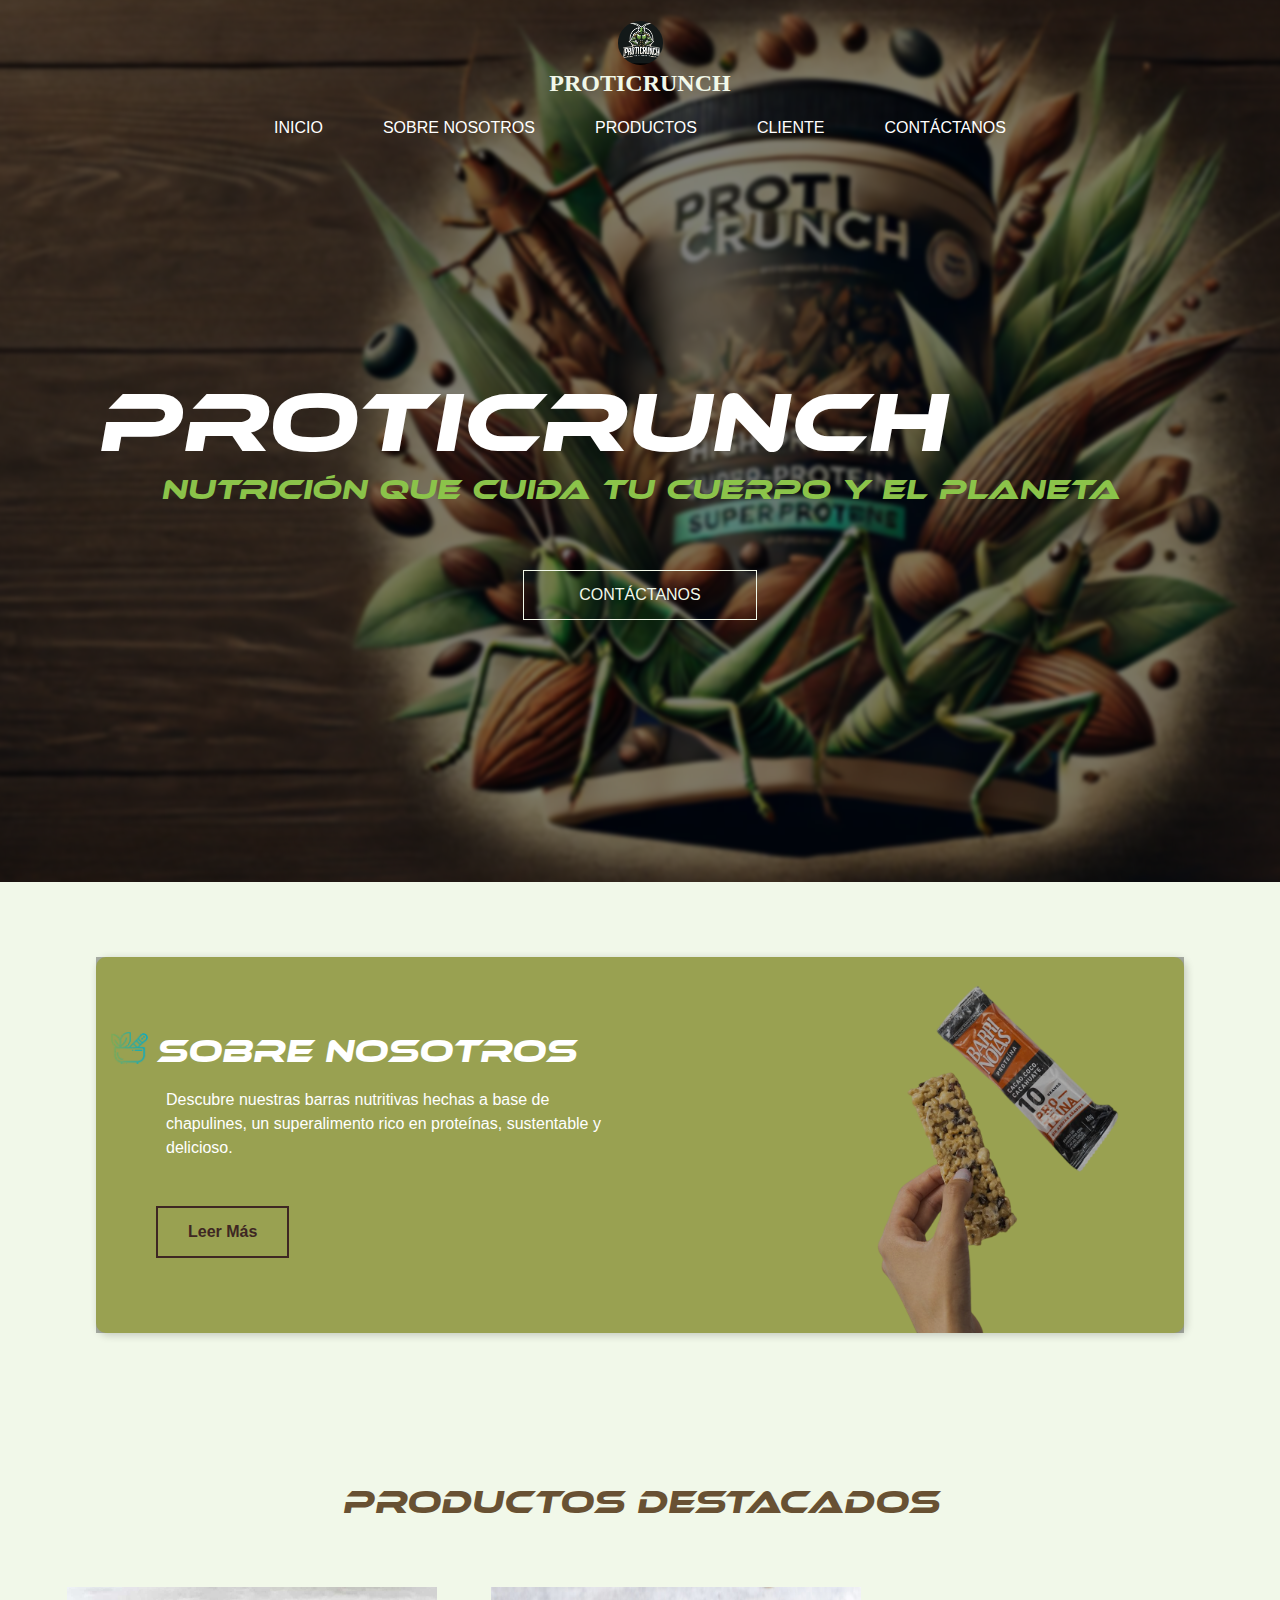
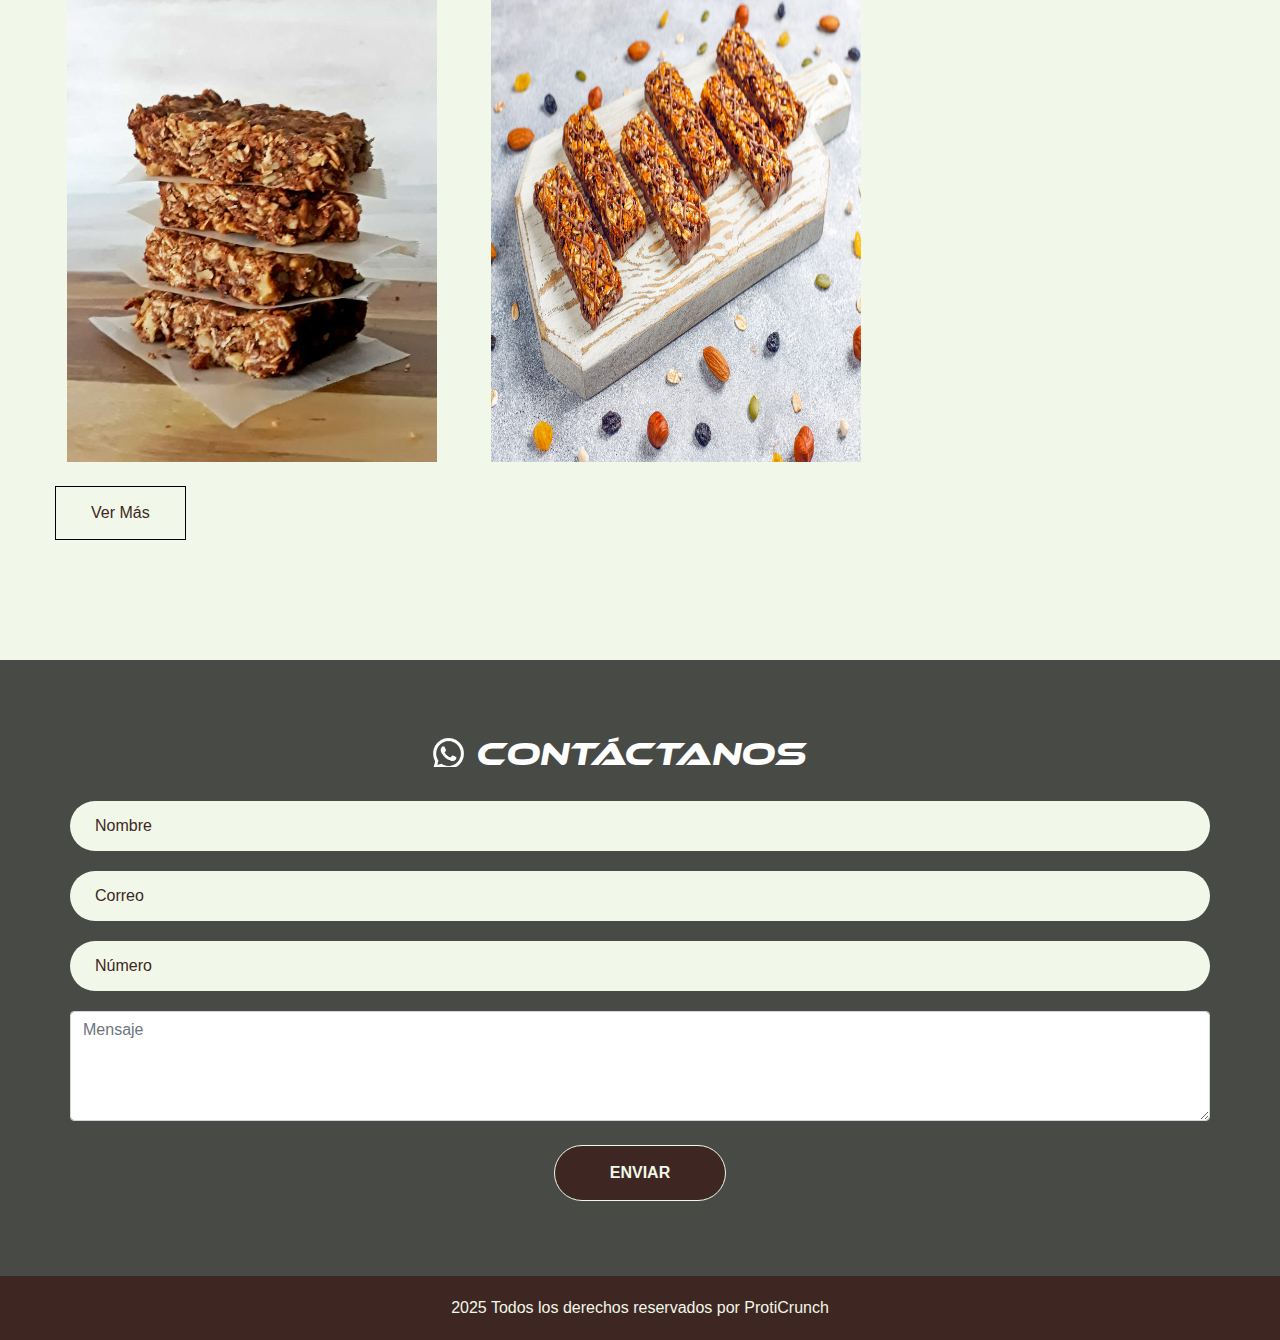
<file: index.html>
<!DOCTYPE html>
<html>

<head>
  <!-- Basic -->
  <meta charset="utf-8" />
  <meta http-equiv="X-UA-Compatible" content="IE=edge" />
  <!-- Mobile Metas -->
  <meta name="viewport" content="width=device-width, initial-scale=1, shrink-to-fit=no" />
  <!-- Site Metas -->
  <meta name="keywords" content="" />
  <meta name="description" content="" />
  <meta name="author" content="" />

  <title>ProtiCrunch</title>

  <!-- slider stylesheet -->
  <link rel="stylesheet" type="text/css" href="https://cdnjs.cloudflare.com/ajax/libs/OwlCarousel2/2.1.3/assets/owl.carousel.min.css" />

  <!-- bootstrap core css -->
  <link rel="stylesheet" type="text/css" href="css/bootstrap.css" />

  <!-- Custom styles for this template -->
  <link href="css/style.css" rel="stylesheet" />
  <!-- responsive style -->
  <link href="css/responsive.css" rel="stylesheet" />

  <style>
    /* Additional responsive styles */
    @media (max-width: 768px) {
      .hero_detail h1 {
        font-size: 2rem;
      }

      .hero_detail h3 {
        font-size: 1.2rem;
      }

      .about_section .detail h2 {
        font-size: 1.5rem;
      }

      .about_section .detail p {
        font-size: 1rem;
      }

      .product_section .featured-products {
        font-size: 1.5rem;
      }

      .contact_section .custom_heading {
        font-size: 1.5rem;
      }

      .contact_section .form-control {
        font-size: 1rem;
      }

      .footer_section p {
        font-size: 0.8rem;
      }
    }

    @media (max-width: 576px) {
      .hero_detail h1 {
        font-size: 1.5rem;
      }

      .hero_detail h3 {
        font-size: 1rem;
      }

      .about_section .detail h2 {
        font-size: 1.2rem;
      }

      .about_section .detail p {
        font-size: 0.9rem;
      }

      .product_section .featured-products {
        font-size: 1.2rem;
      }

      .contact_section .custom_heading {
        font-size: 1.2rem;
      }

      .contact_section .form-control {
        font-size: 0.9rem;
      }

      .footer_section p {
        font-size: 0.7rem;
      }
    }
  </style>
</head>

<body>
  <div class="hero_area">
    <header class="header_section">
      <div class="container-fluid">
        <nav class="navbar navbar-expand-lg custom_nav-container pt-3">
          <a class="navbar-brand" href="index.html">
            <img src="images/proti.jpg" alt="logo"style="border-radius: 50%;"> 
            <span>ProtiCrunch</span>
          </a>
          <button class="navbar-toggler" type="button" data-toggle="collapse" data-target="#navbarSupportedContent"
            aria-controls="navbarSupportedContent" aria-expanded="false" aria-label="Toggle navigation">
            <span class="navbar-toggler-icon"></span>
          </button>

          <div class="collapse navbar-collapse" id="navbarSupportedContent">
            <ul class="navbar-nav ml-auto">
              <li class="nav-item active">
                <a class="nav-link" href="index.html">Inicio <span class="sr-only">(actual)</span></a>
              </li>
              <li class="nav-item">
                <a class="nav-link" href="about.html">Sobre Nosotros</a>
              </li>
              <li class="nav-item">
                <a class="nav-link" href="product.html">Productos</a>
              </li>
              <li class="nav-item">
                <a class="nav-link" href="client.html">Cliente</a>
              </li>
              <li class="nav-item">
                <a class="nav-link" href="contact.html">Contáctanos</a>
              </li>
            </ul>
          </div>
        </nav>
      </div>
    </header>
    <!-- end header section -->

    <!-- hero section -->
    <section class="hero_section">
      <div class="hero_detail">
        <h1>PROTICRUNCH</h1>
        <h3 style="color: #8BC34A;">Nutrición que cuida tu cuerpo y el planeta</h3>
      </div>
      <div class="hero_btn-box">
        <a href="contact.html">Contáctanos</a>
      </div>
    </section>
    <!-- end hero section -->
  </div>

  <!-- about section -->
  <section class="about_section layout_padding">
    <div class="about_container">
      <div class="container">
        <div class="detail">
          <h2 class="custom_heading">Sobre Nosotros</h2>
            <p style="background-color: transparent; color: white; padding: 10px;">Descubre nuestras barras nutritivas hechas a base de chapulines, un superalimento rico en proteínas, sustentable y delicioso.</p>
          <a href="about.html">Leer Más</a>
        </div>
      </div>
    </div>
  </section>
  <!-- end about section -->

  <!-- product section -->
  <section class="product_section layout_padding">
    <div class="d-flex justify-content-center">
      <h2 class="featured-products" style="color: rgb(104, 81, 51);">Productos Destacados</h2>
    </div>
    <div class="container layout_padding2">
      <div class="row">
        <div class="col-md-4 img-box text-center mb-4">
          <img src="images/barritas-de-cereal-sin-azucar.jpg" alt="" class="img-fluid">
        </div>
        <div class="col-md-4 img-box text-center mb-4">
          <img src="images/PROTE.jpg" alt="" class="img-fluid">
        </div>
      </div>
      <div class="d-flex justify-content-center">
        <a href="product.html">Ver Más</a>
      </div>
    </div>
  </section>
  <!-- end product section -->

 <!-- contact section -->
<section class="contact_section layout_padding">
  <div class="container">
    <div class="d-flex justify-content-center">
      <h2 class="custom_heading text-center">CONTÁCTANOS</h2>
    </div>
    <form id="contact-form">
      <div class="form-group">
        <input type="text" class="form-control" id="nombre" placeholder="Nombre" required />
      </div>
      <div class="form-group">
        <input type="email" class="form-control" id="correo" placeholder="Correo" required />
      </div>
      <div class="form-group">
        <input type="text" class="form-control" id="numero" placeholder="Número" required />
      </div>
      <div class="form-group">
        <textarea class="form-control" id="mensaje" rows="4" placeholder="Mensaje" required></textarea>
      </div>
      <div class="d-flex justify-content-center mt-4">
        <button type="submit" class="btn btn-primary">ENVIAR</button>
      </div>
    </form>
  </div>
</section>
<!-- end contact section -->

<script>
  document.getElementById("contact-form").addEventListener("submit", function(event) {
    event.preventDefault();

    // Obtener los valores de los campos
    let nombre = document.getElementById("nombre").value;
    let correo = document.getElementById("correo").value;
    let numero = document.getElementById("numero").value;
    let mensaje = document.getElementById("mensaje").value;

    // Número de WhatsApp en formato internacional (sin +)
    let telefono = "525568178716"; // Reemplaza con tu número

    // Crear el mensaje con los datos del formulario
    let texto = `Hola, ,me llamo ${nombre}. Mi correo es ${correo}. Mi número es ${numero}. ${mensaje}`;

    // Codificar el mensaje para la URL
    let url = `https://wa.me/${telefono}?text=${encodeURIComponent(texto)}`;

    // Redirigir a WhatsApp
    window.open(url, "_blank");
  });
</script>


  <!-- footer section -->
  <section class="container-fluid footer_section">
    <p> 2025 Todos los derechos reservados por ProtiCrunch</p>
  </section>
  <!-- footer section -->

  <script src="js/jquery-3.4.1.min.js"></script>
  <script src="js/bootstrap.js"></script>
</body>

</html>
</file>
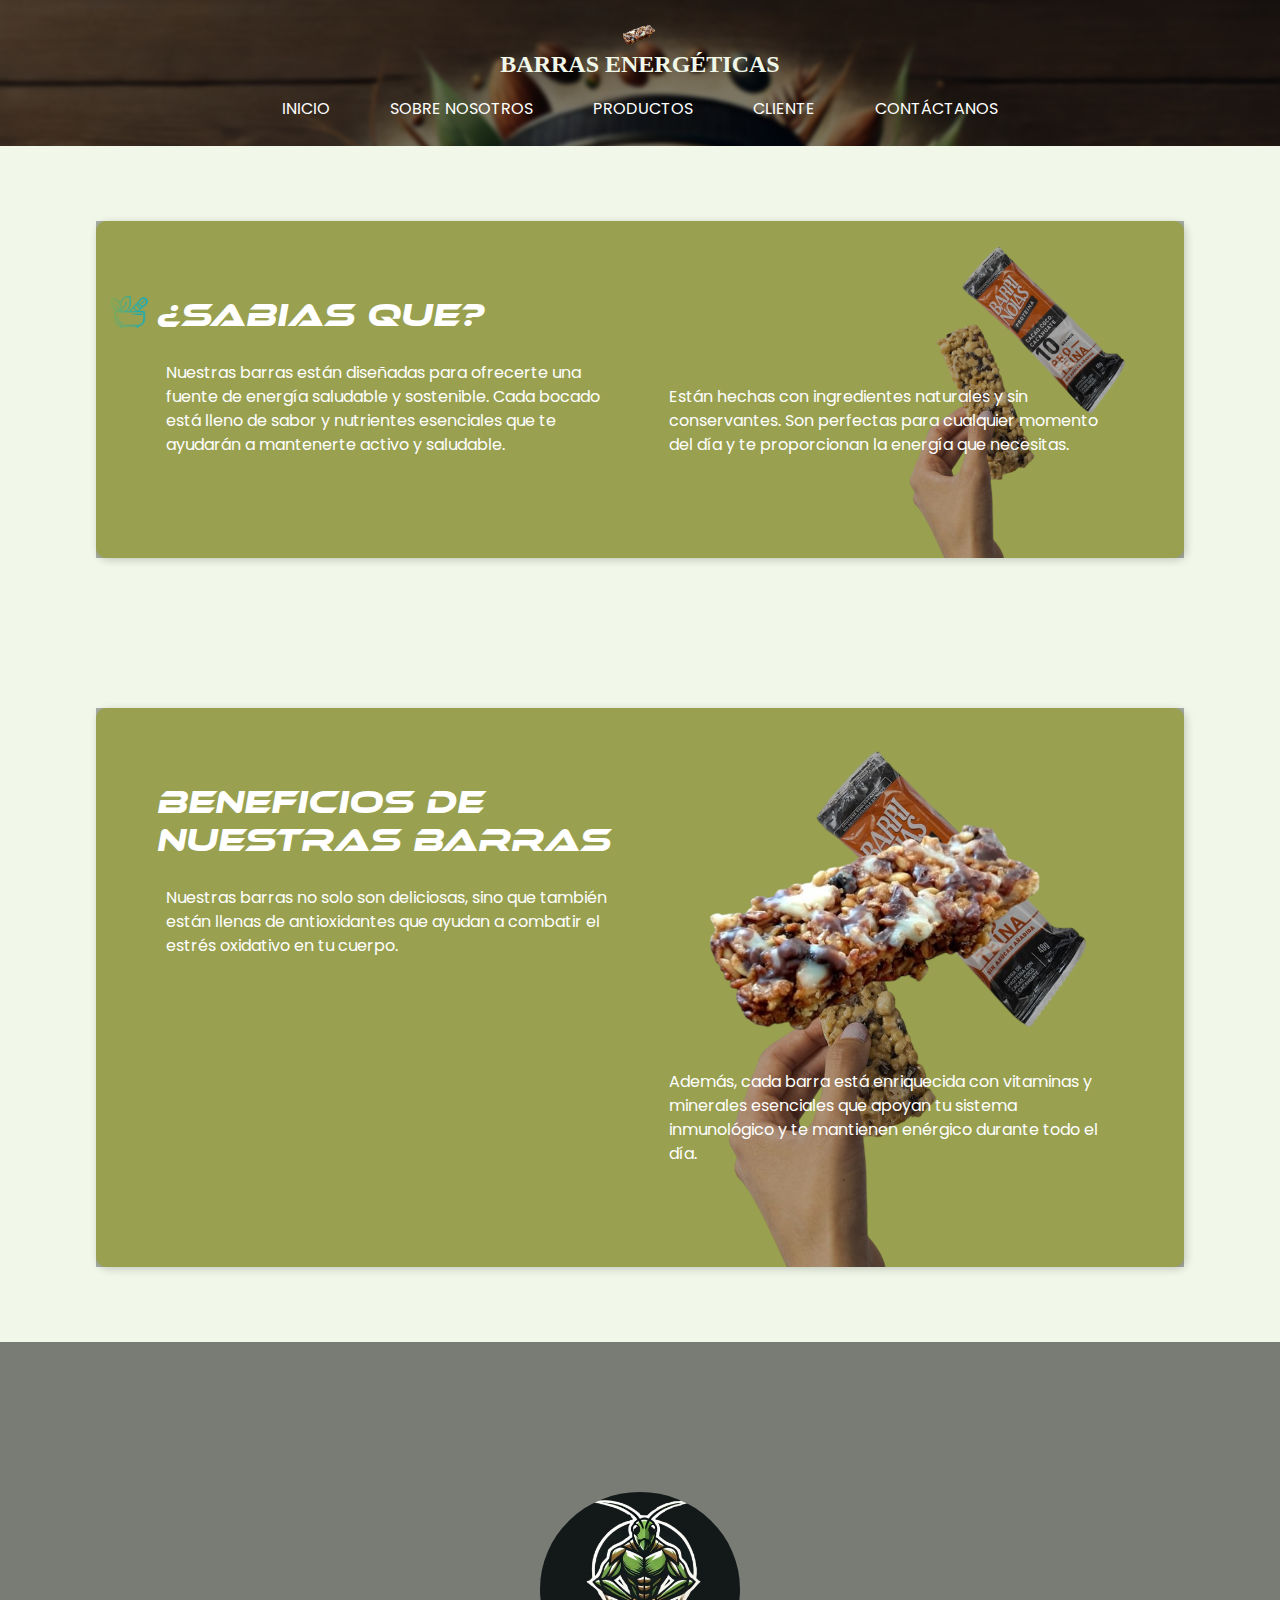
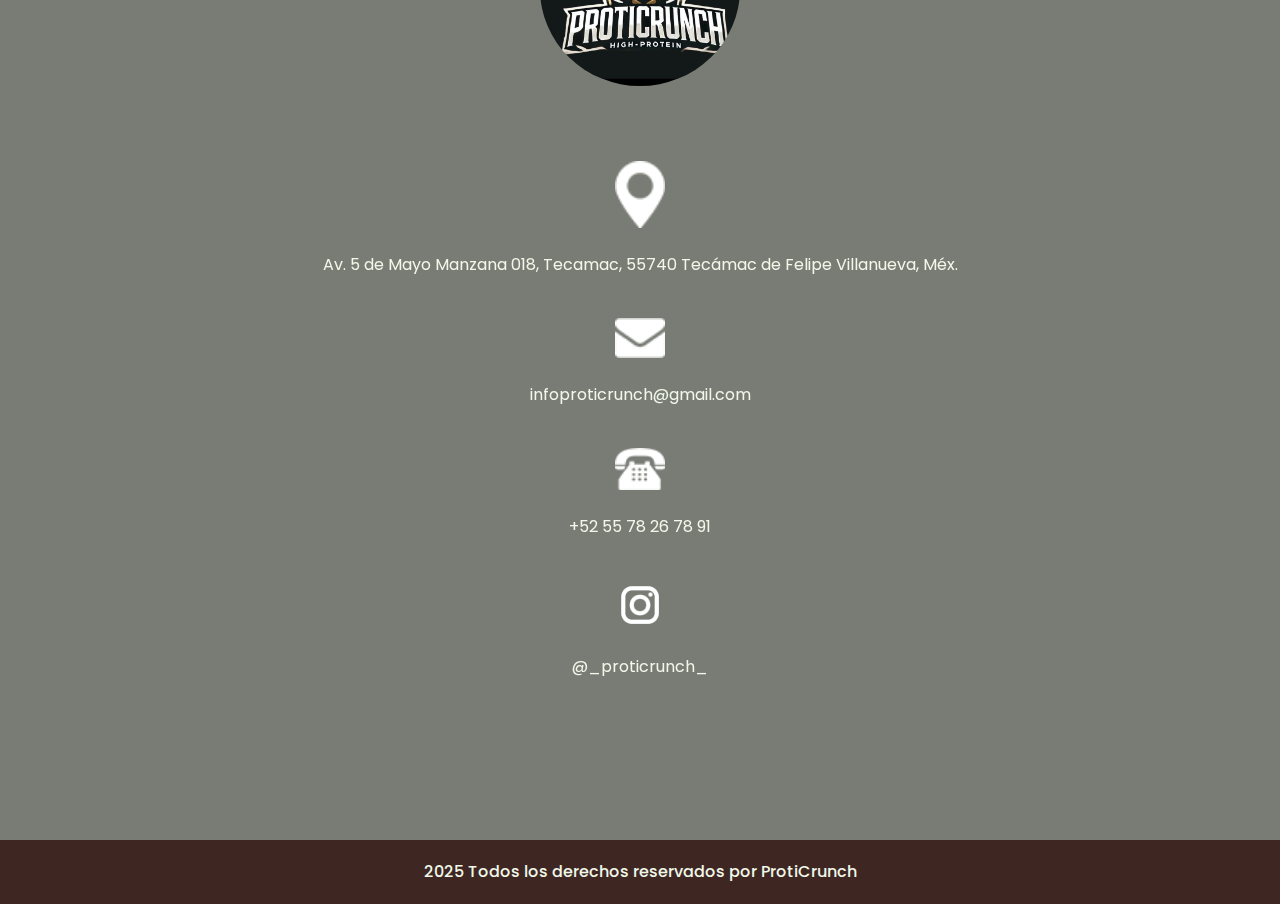
<file: about.html>
<!DOCTYPE html>
<html>

<head>
  <!-- Basic -->
  <meta charset="utf-8" />
  <meta http-equiv="X-UA-Compatible" content="IE=edge" />
  <!-- Mobile Metas -->
  <meta name="viewport" content="width=device-width, initial-scale=1, shrink-to-fit=no" />
  <!-- Site Metas -->
  <meta name="keywords" content="" />
  <meta name="description" content="" />
  <meta name="author" content="" />

  <title>Sobre Nosotros - Proti</title>

  <!-- slider stylesheet -->
  <link rel="stylesheet" type="text/css"
    href="https://cdnjs.cloudflare.com/ajax/libs/OwlCarousel2/2.1.3/assets/owl.carousel.min.css" />

  <!-- bootstrap core css -->
  <link rel="stylesheet" type="text/css" href="css/bootstrap.css" />

  <!-- fonts style -->
  <link href="https://fonts.googleapis.com/css?family=Dosis:400,500|Poppins:400,700&display=swap" rel="stylesheet" />
  <!-- Custom styles for this template -->
  <link href="css/style.css" rel="stylesheet" />
  <!-- responsive style -->
  <link href="css/responsive.css" rel="stylesheet" />
</head>

<body class="sub_page">
  <div class="hero_area">
    <!-- header section strats -->
    <header class="header_section">
      <div class="container-fluid">
        <nav class="navbar navbar-expand-lg custom_nav-container pt-3">
          <a class="navbar-brand" href="index.html">
            <img src="images/cereal 1.png" alt="" />
            <span>
              Barras Energéticas
            </span>
          </a>
          <button class="navbar-toggler" type="button" data-toggle="collapse" data-target="#navbarSupportedContent"
            aria-controls="navbarSupportedContent" aria-expanded="false" aria-label="Toggle navigation">
            <span class="navbar-toggler-icon"></span>
          </button>

            <div class="collapse navbar-collapse" id="navbarSupportedContent">
            <div class="d-flex ml-auto flex-column flex-lg-row align-items-center">
              <ul class="navbar-nav  ">
              <li class="nav-item active"></li>
                <a class="nav-link" href="index.html">Inicio <span class="sr-only">(actual)</span></a>
              </li>
              <li class="nav-item">
                <a class="nav-link" href="about.html"> Sobre Nosotros </a>
              </li>
              <li class="nav-item">
                <a class="nav-link" href="product.html"> Productos </a>
              </li>
              <li class="nav-item">
                <a class="nav-link" href="client.html"> Cliente </a>
              </li>
              <li class="nav-item"></li>
                <a class="nav-link" href="contact.html">Contáctanos</a>
              </li>
              </ul>
            </div>
            </div>
          </nav>
          </div>
        </header>
        <!-- end header section -->
        </div>
  <!-- end hero area -->


  <!-- about section -->
  <section class="about_section layout_padding">
    <div class="about_container">
      <div class="container">
        <div class="detail">
          <h2 class="custom_heading">
            ¿Sabias que?
          </h2>
          </p>
          <p style="background-color: transparent; color: white; padding: 10px;"> Nuestras barras están diseñadas para ofrecerte una fuente de energía saludable y sostenible. Cada bocado está lleno de sabor y nutrientes esenciales que te ayudarán a mantenerte activo y saludable.
          <div>
          </div>
        </div>
        <div class="detail-2">
          <p>
            <p style="background-color: transparent; color: white; padding: 10px;">   Están hechas con ingredientes naturales y sin conservantes. Son perfectas para cualquier momento del día y te proporcionan la energía que necesitas.
          </p>
        </div>
      </div>
    </div>
  </section>
  <section class="about_section layout_padding">
    <div class="about_container">
      <div class="container">
        <div class="detail">
          <h2 class="">
            Beneficios de nuestras barras
          </h2>
          <p>
            <p style="background-color: transparent; color: white; padding: 10px;">   Nuestras barras no solo son deliciosas, sino que también están llenas de antioxidantes que ayudan a combatir el estrés oxidativo en tu cuerpo.
          </p>
          <div>
          </div>
        </div>
        <div class="detail-2">
          <img src="images/cereal 1.png" alt="" style="width: 100%;"> 
          <p>
            <p style="background-color: transparent; color: white; padding: 10px;">  Además, cada barra está enriquecida con vitaminas y minerales esenciales que apoyan tu sistema inmunológico y te mantienen enérgico durante todo el día.
          </p>
        </div>
      </div>
    </div>
  </section>

  <!-- end about section -->



  <!-- info section -->
  <section class="info_section layout_padding">
    <div class="container layout_padding-top layout_padding2-bottom">
      <div class="logo-box">
        <a href="index.html">
          <img src="images/proti.jpg" alt="Logo" style="border-radius: 50%;">
        </a>
      </div>
      <div class="info_items">
        <a href="">
          <div class="item">
            <div class="img-box box-1">
              <img src="images/location-white.png" alt="Location Icon" />
            </div>
            <div class="detail-box">
              <p>
                Av. 5 de Mayo Manzana 018, Tecamac, 55740 Tecámac de Felipe Villanueva, Méx.
              </p>
            </div>
          </div>
        </a>
        <a href="">
          <div class="item">
            <div class="img-box box-3">
              <img src="images/envelope-white.png" alt="Email Icon" />
            </div>
            <div class="detail-box">
              <p>
                infoproticrunch@gmail.com
              </p>
            </div>
          </div>
        </a>
        <a href="">
          <div class="item">
            <div class="img-box box-2">
              <img src="images/telephone-white.png" alt="Phone Icon" />
            </div>
            <div class="detail-box">
              <p>
                +52 55 78 26 78 91
              </p>
            </div>
          </div>
        </a>
        <a href="https://www.instagram.com/_proticrunch_" target="_blank">
          <div class="item">
            <div class="img-box box-4">
              <img src="images/instagram-new.png" alt="Instagram Icon" />
            </div>
            <div class="detail-box">
              <p>
                @_proticrunch_
              </p>
            </div>
          </div>
        </a>
      </div>
    </div>
  </section>
  <!-- end info section -->

  <!-- footer section -->
  <section class="container-fluid footer_section">
    <p>
      2025 Todos los derechos reservados por ProtiCrunch
    </p>
  </section>
  <!-- footer section -->

  <script type="text/javascript" src="js/jquery-3.4.1.min.js"></script>
  <script type="text/javascript" src="js/bootstrap.js"></script>
</body>

</html>
</file>
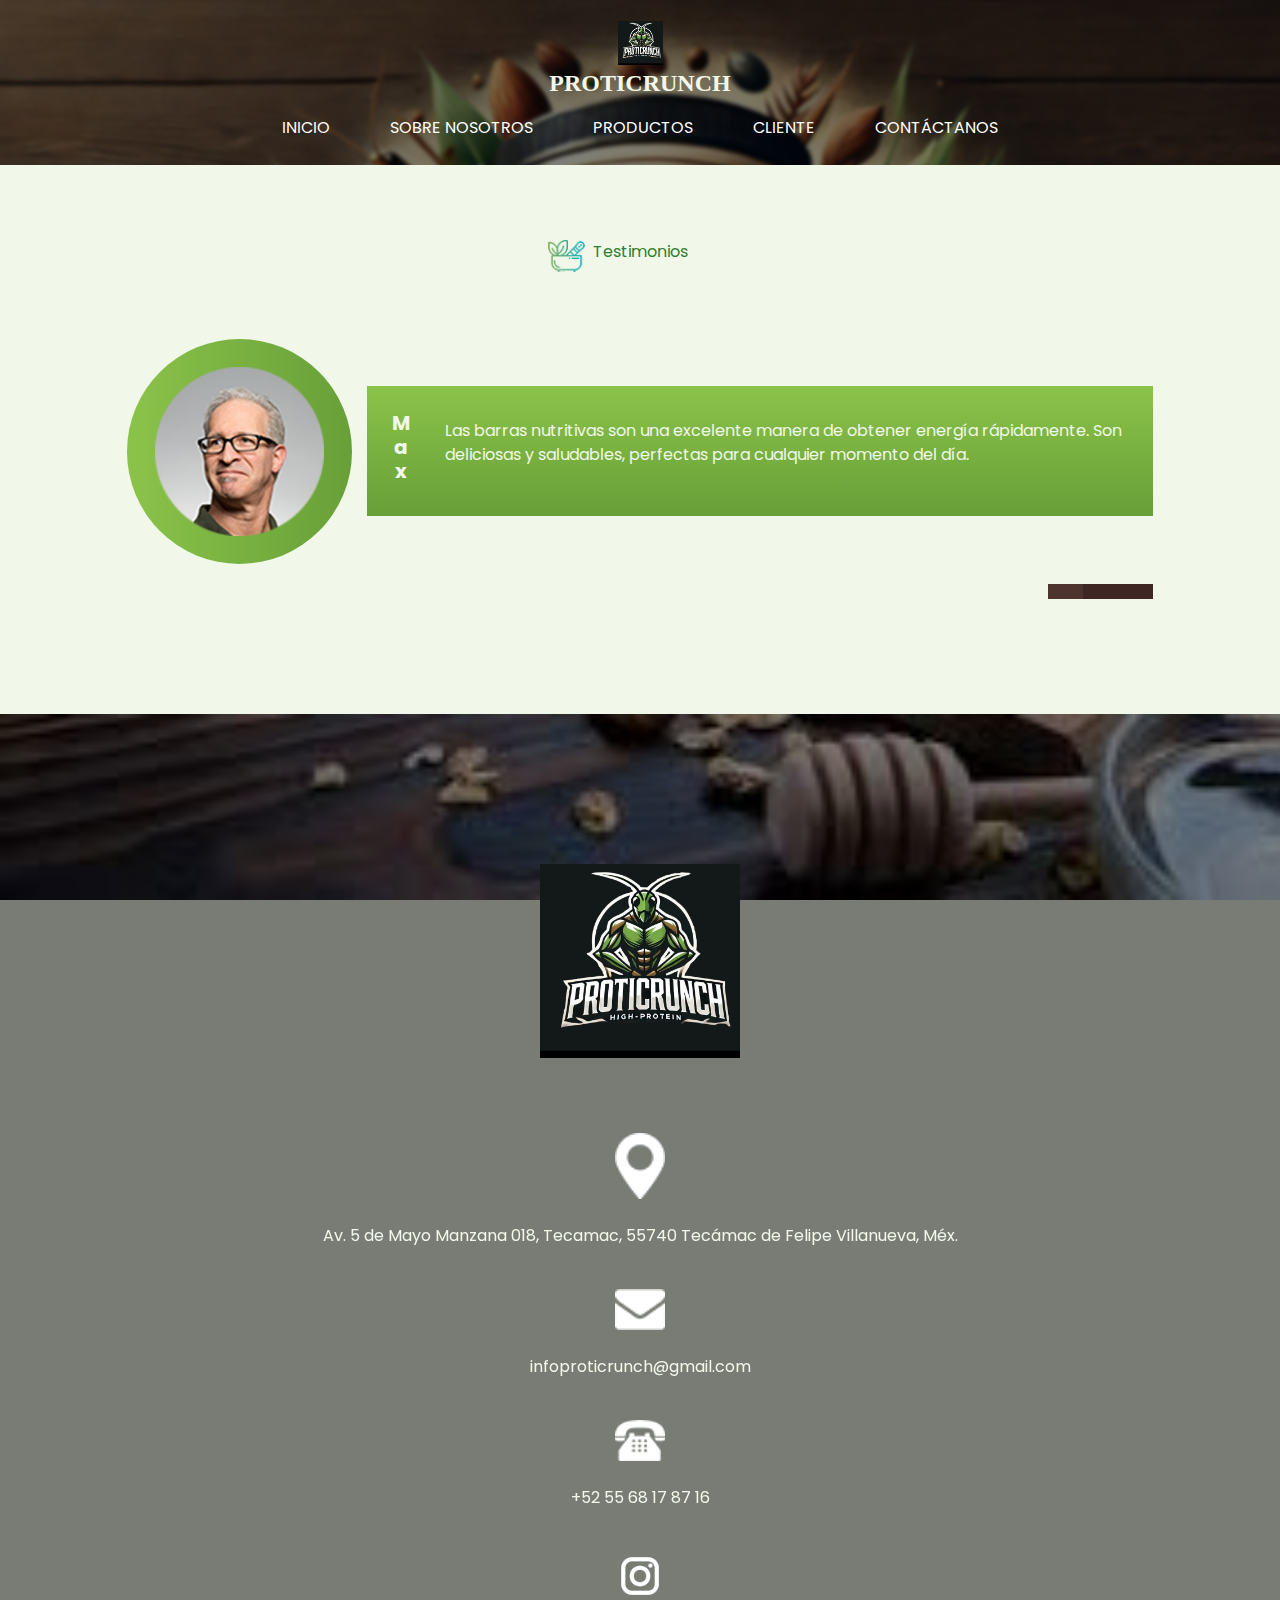
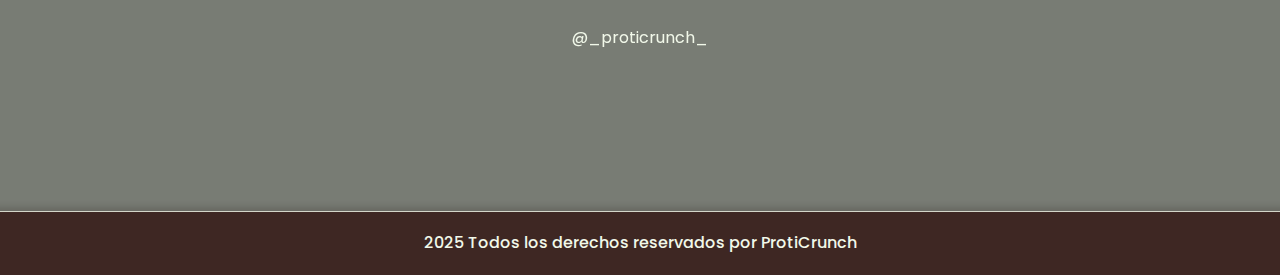
<file: client.html>
<!DOCTYPE html>
<html>

<head>
  <!-- Básico -->
  <meta charset="utf-8" />
  <meta http-equiv="X-UA-Compatible" content="IE=edge" />
  <!-- Metas móviles -->
  <meta name="viewport" content="width=device-width, initial-scale=1, shrink-to-fit=no" />
  <!-- Metas del sitio -->
  <meta name="keywords" content="" />
  <meta name="description" content="" />
  <meta name="author" content="" />

  <title>ProtiCrunch</title>

  <!-- hoja de estilo del slider -->
  <link rel="stylesheet" type="text/css"
    href="https://cdnjs.cloudflare.com/ajax/libs/OwlCarousel2/2.1.3/assets/owl.carousel.min.css" />

  <!-- css principal de bootstrap -->
  <link rel="stylesheet" type="text/css" href="css/bootstrap.css" />

  <!-- estilo de fuentes -->
  <link href="https://fonts.googleapis.com/css?family=Dosis:400,500|Poppins:400,700&display=swap" rel="stylesheet" />
  <!-- Estilos personalizados para esta plantilla -->
  <link href="css/style.css" rel="stylesheet" />
  <!-- estilo responsivo -->
  <link href="css/responsive.css" rel="stylesheet" />
</head>

<body class="sub_page">
  <div class="hero_area">
    <!-- sección de encabezado comienza -->
    <header class="header_section">
      <div class="container-fluid">
        <nav class="navbar navbar-expand-lg custom_nav-container pt-3">
          <a class="navbar-brand" href="index.html">
            <img src="images/proti.jpg" alt="" />
            <span>
              ProtiCrunch
            </span>
          </a>
          <button class="navbar-toggler" type="button" data-toggle="collapse" data-target="#navbarSupportedContent"
            aria-controls="navbarSupportedContent" aria-expanded="false" aria-label="Toggle navigation">
            <span class="navbar-toggler-icon"></span>
          </button>

          <div class="collapse navbar-collapse" id="navbarSupportedContent">
            <div class="d-flex ml-auto flex-column flex-lg-row align-items-center">
              <ul class="navbar-nav  ">
                <li class="nav-item active">
                  <a class="nav-link" href="index.html">Inicio <span class="sr-only">(actual)</span></a>
                </li>
                <li class="nav-item">
                  <a class="nav-link" href="about.html"> Sobre Nosotros </a>
                </li>
                <li class="nav-item">
                  <a class="nav-link" href="product.html"> Productos </a>
                </li>
                <li class="nav-item">
                  <a class="nav-link" href="client.html"> Cliente </a>
                </li>
                <li class="nav-item">
                  <a class="nav-link" href="contact.html">Contáctanos</a>
                </li>
              </ul>
            </div>
          </div>
        </nav>
      </div>
    </header>
    <!-- sección de encabezado termina -->
  </div>
  <!-- área de héroe termina -->

  <!-- sección de cliente -->
  <section class="client_section layout_padding">
    <div class="d-flex justify-content-center">
      <h2 class="custom_heading" style="color: brown;"></h2>
        Testimonios
      </h2>
    </div>
    <div class="container">
      <div id="carouselExampleIndicators" class="carousel slide" data-ride="carousel">
        <ol class="carousel-indicators">
          <li data-target="#carouselExampleIndicators" data-slide-to="0" class="active"></li>
          <li data-target="#carouselExampleIndicators" data-slide-to="1"></li>
          <li data-target="#carouselExampleIndicators" data-slide-to="2"></li>
        </ol>
        <div class="carousel-inner">
          <div class="carousel-item active">
            <div class="client_container layout_padding">
              <div class="img_box">
                <img src="images/client.png" alt="">
              </div>

              <div class="detail_box">
                <h5>
                  <span>
                    M
                  </span>
                  <span>
                    a
                  </span>
                  <span>
                    x
                  </span>
                  <span>
                    
                  </span>
                  <span>
                  
                  </span>
                </h5>
                <p>
                    Las barras nutritivas son una excelente manera de obtener energía rápidamente. Son deliciosas y saludables, perfectas para cualquier momento del día.
                </p>
              </div>
            </div>
          </div>
          <div class="carousel-item">
            <div class="client_container layout_padding">
              <div class="img_box">
                <img src="images/client.png">
              </div>

              <div class="detail_box">
                <h5>
                  <span>
                    F
                  </span>
                  <span>
                    a
                  </span>
                  <span>
                    b
                  </span>
                  <span>
                    i
                  </span>
                  <span>
                    o
                  </span>
                </h5>
                <p>
                    Me encanta este producto. Ha mejorado mi vida de muchas maneras y no puedo imaginarme sin él. ¡Altamente recomendado!
                </p>
              </div>
            </div>
          </div>
          <div class="carousel-item">
            <div class="client_container layout_padding">
              <div class="img_box">
                <img src="images/client.png" alt="">
              </div>

              <div class="detail_box">
                <h5>
                  <span>
                    R
                  </span>
                  <span>
                    a
                  </span>
                  <span>
                    u
                  </span>
                  <span>
                    l
                  </span>
                  <span>
                    
                  </span>
                </h5>
                <p>
                  Me ha sorprendido gratamente la calidad de este producto. Desde que lo uso, he notado una gran diferencia en mi día a día. ¡Definitivamente lo recomiendo!
                </p>
              </div>
            </div>
          </div>
        </div>

      </div>

    </div>
  </section>

  <!-- sección de cliente termina -->

  <!-- sección de información -->
  <section class="info_section layout_padding">
    <div class="container layout_padding-top  layout_padding2-bottom">
      <div class="logo-box">
        <a href="index.html">
          <img src="images/proti.jpg" alt="">
        </a>
      </div>
      <div class="info_items">
        <a href="">
          <div class="item ">
            <div class="img-box box-1">
              <img src="images/location-white.png" alt="" />
            </div>
            <div class="detail-box">
              <p>
                Av. 5 de Mayo Manzana 018, Tecamac, 55740 Tecámac de Felipe Villanueva, Méx.
              </p>
            </div>
          </div>
        </a>
        <a href="">
          <div class="item ">
            <div class="img-box box-3">
              <img src="images/envelope-white.png" alt="" />
            </div>
            <div class="detail-box">
              <p>
                infoproticrunch@gmail.com
              </p>
            </div>
          </div>
        </a>
        <a href="">
          <div class="item ">
            <div class="img-box box-2">
              <img src="images/telephone-white.png" alt="" />
            </div>
            <div class="detail-box">
              <p>
                +52 55 68 17 87 16
              </p>
            </div>
          </div>
        </a>
        <a href="https://www.instagram.com/_proticrunch_" target="_blank">
          <div class="item">
            <div class="img-box box-4">
              <img src="images/instagram-new.png" alt="Instagram Icon" />
            </div>
            <div class="detail-box">
              <p>
                @_proticrunch_
              </p>
            </div>
          </div>
        </a>
      </div>
    </div>
  </section>

  <!-- sección de información termina -->

  <!-- sección de pie de página -->
  <section class="container-fluid footer_section">
    <p>
      2025 Todos los derechos reservados por ProtiCrunch
    </p>
  </section>
  <!-- sección de pie de página termina -->

  <script type="text/javascript" src="js/jquery-3.4.1.min.js"></script>
  <script type="text/javascript" src="js/bootstrap.js"></script>
</body>

</html>
</file>
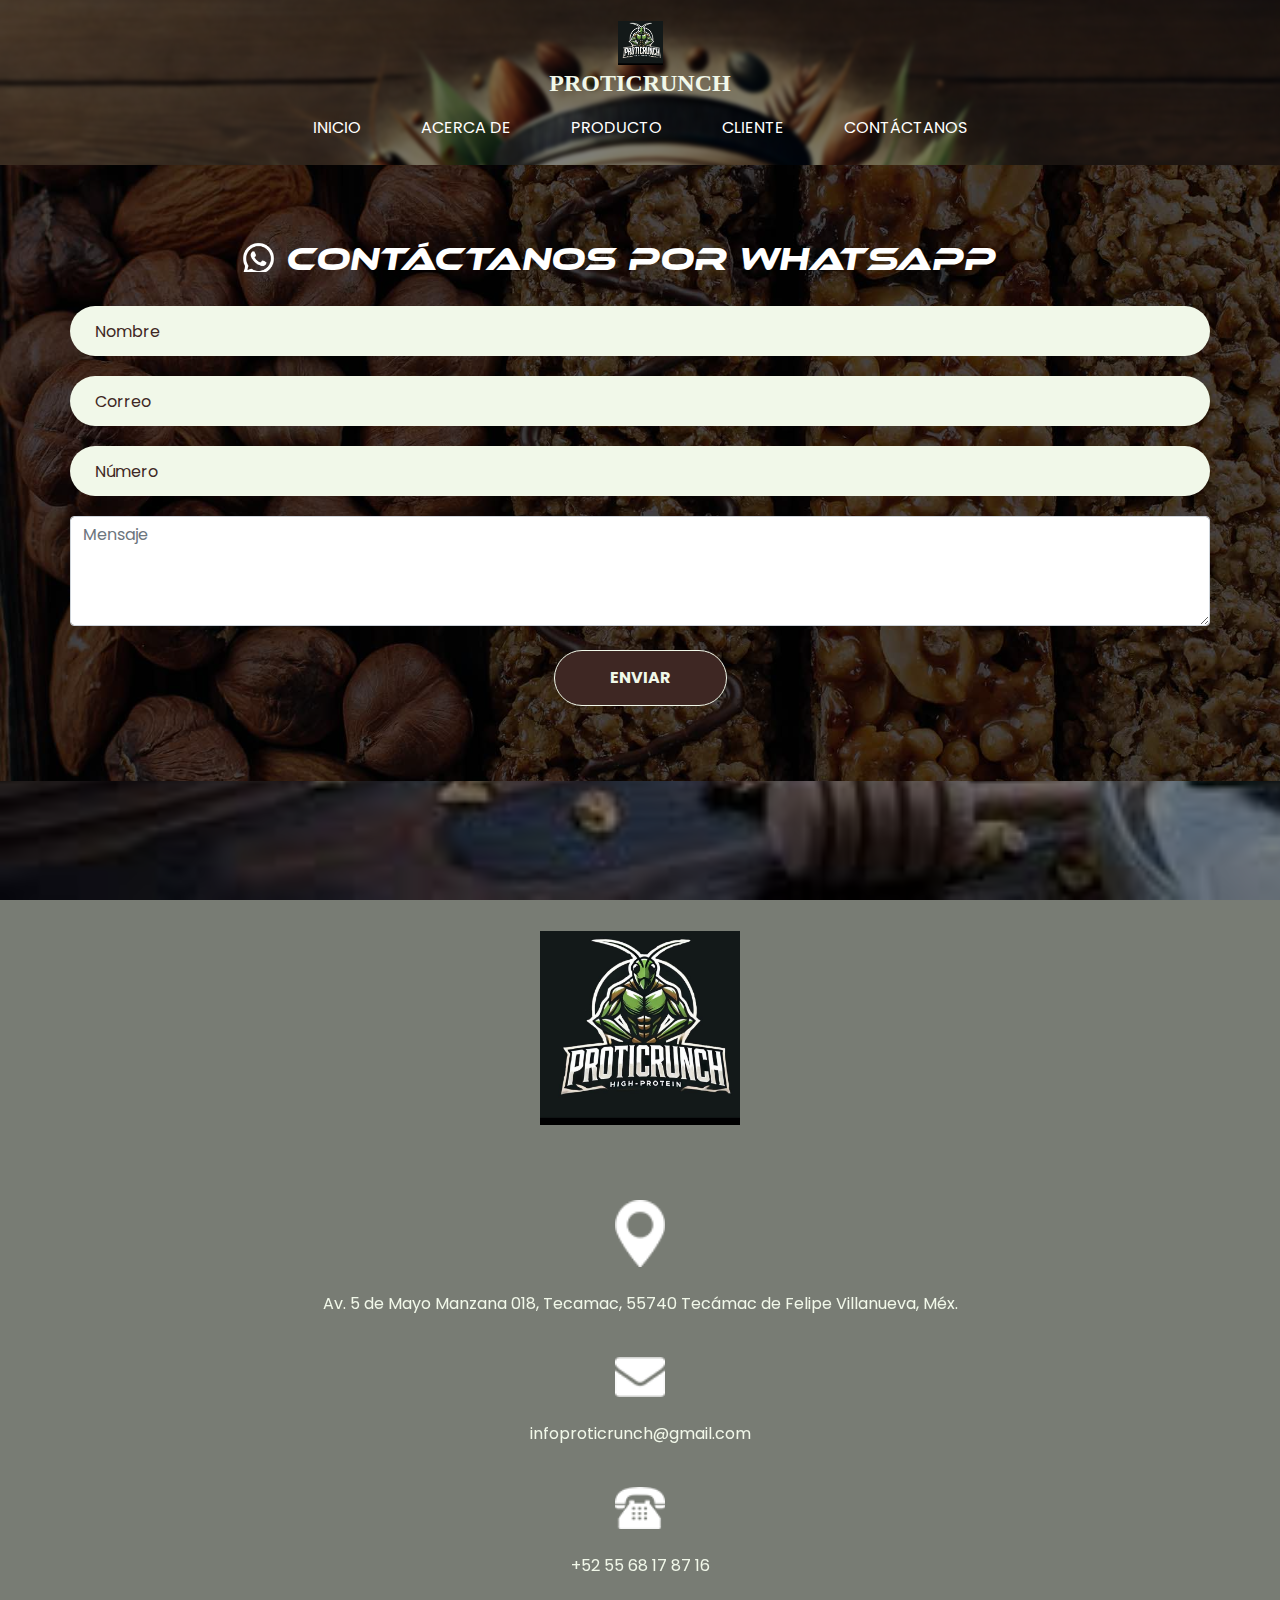
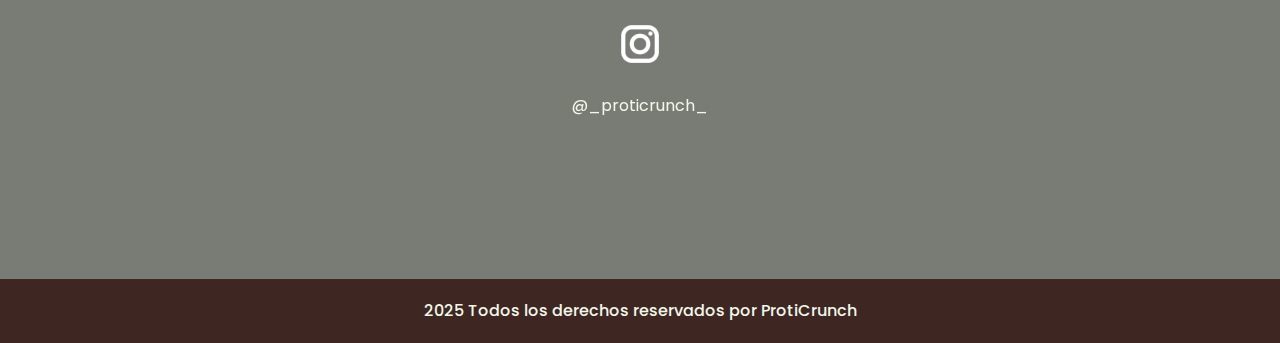
<file: contact.html>
<!DOCTYPE html>
<html>

<head>
  <!-- Básico -->
  <meta charset="utf-8" />
  <meta http-equiv="X-UA-Compatible" content="IE=edge" />
  <!-- Metas móviles -->
  <meta name="viewport" content="width=device-width, initial-scale=1, shrink-to-fit=no" />
  <!-- Metas del sitio -->
  <meta name="keywords" content="" />
  <meta name="description" content="" />
  <meta name="author" content="" />

  <title>ProtiCrunch</title>

  <!-- hoja de estilo del slider -->
  <link rel="stylesheet" type="text/css"
    href="https://cdnjs.cloudflare.com/ajax/libs/OwlCarousel2/2.1.3/assets/owl.carousel.min.css" />

  <!-- css principal de bootstrap -->
  <link rel="stylesheet" type="text/css" href="css/bootstrap.css" />

  <!-- estilo de fuentes -->
  <link href="https://fonts.googleapis.com/css?family=Dosis:400,500|Poppins:400,700&display=swap" rel="stylesheet" />
  <!-- Estilos personalizados para esta plantilla -->
  <link href="css/style.css" rel="stylesheet" />
  <!-- estilo responsivo -->
  <link href="css/responsive.css" rel="stylesheet" />
</head>

<body class="sub_page">
  <div class="hero_area">
    <!-- sección de encabezado -->
    <header class="header_section">
      <div class="container-fluid">
        <nav class="navbar navbar-expand-lg custom_nav-container pt-3">
          <a class="navbar-brand" href="index.html">
            <img src="images/proti.jpg" alt="" />
            <span>
              ProtiCrunch
            </span>
          </a>
          <button class="navbar-toggler" type="button" data-toggle="collapse" data-target="#navbarSupportedContent"
            aria-controls="navbarSupportedContent" aria-expanded="false" aria-label="Toggle navigation">
            <span class="navbar-toggler-icon"></span>
          </button>

          <div class="collapse navbar-collapse" id="navbarSupportedContent">
            <div class="d-flex ml-auto flex-column flex-lg-row align-items-center">
              <ul class="navbar-nav  ">
                <li class="nav-item active">
                  <a class="nav-link" href="index.html">Inicio <span class="sr-only">(actual)</span></a>
                </li>
                <li class="nav-item">
                  <a class="nav-link" href="about.html"> Acerca de </a>
                </li>
                <li class="nav-item">
                  <a class="nav-link" href="product.html"> Producto </a>
                </li>
                <li class="nav-item">
                  <a class="nav-link" href="client.html"> Cliente </a>
                </li>
                <li class="nav-item">
                  <a class="nav-link" href="contact.html">Contáctanos</a>
                </li>
              </ul>
            </div>
          </div>
        </nav>
      </div>
    </header>
    <!-- fin de la sección de encabezado -->
  </div>
  <!-- fin del área de héroe -->
<!-- contact section -->
<section class="contact_section layout_padding">
  <div class="container">
    <div class="d-flex justify-content-center">
      <h2 class="custom_heading text-center">CONTÁCTANOS POR WhatsApp</h2>
    </div>
    <form id="contact-form">
      <div class="form-group">
        <input type="text" class="form-control" id="nombre" placeholder="Nombre" required />
      </div>
      <div class="form-group">
        <input type="email" class="form-control" id="correo" placeholder="Correo" required />
      </div>
      <div class="form-group">
        <input type="text" class="form-control" id="numero" placeholder="Número" required />
      </div>
      <div class="form-group">
        <textarea class="form-control" id="mensaje" rows="4" placeholder="Mensaje" required></textarea>
      </div>
      <div class="d-flex justify-content-center mt-4">
        <button type="submit" class="btn btn-primary">ENVIAR</button>
      </div>
    </form>
  </div>
</section>
<!-- end contact section -->

<script>
  document.getElementById("contact-form").addEventListener("submit", function(event) {
    event.preventDefault();

    // Obtener los valores de los campos
    let nombre = document.getElementById("nombre").value;
    let correo = document.getElementById("correo").value;
    let numero = document.getElementById("numero").value;
    let mensaje = document.getElementById("mensaje").value;

    // Número de WhatsApp en formato internacional (sin +)
    let telefono = "525568178716"; // Reemplaza con tu número

    // Crear el mensaje con los datos del formulario
    let texto = `Hola, ,me llamo ${nombre}. Mi correo es ${correo}. Mi número es ${numero}. ${mensaje}`;

    // Codificar el mensaje para la URL
    let url = `https://wa.me/${telefono}?text=${encodeURIComponent(texto)}`;

    // Redirigir a WhatsApp
    window.open(url, "_blank");
  });
</script>

  <!-- sección de información -->
  <section class="info_section layout_padding">
    <div class="container layout_padding-top  layout_padding2-bottom">
      <div class="logo-box">
        <a href="index.html">
          <img src="images/proti.jpg" alt="">
        </a>
      </div>
      <div class="info_items">
        <a href="">
          <div class="item ">
            <div class="img-box box-1">
              <img src="images/location-white.png" alt="" />
            </div>
            <div class="detail-box">
              <p>
                Av. 5 de Mayo Manzana 018, Tecamac, 55740 Tecámac de Felipe Villanueva, Méx.
              </p>
            </div>
          </div>
        </a>
        <a href="">
          <div class="item ">
            <div class="img-box box-3">
              <img src="images/envelope-white.png" alt="" />
            </div>
            <div class="detail-box">
              <p>
                infoproticrunch@gmail.com              </p>
            </div>
          </div>
        </a>
        <a href="">
          <div class="item ">
            <div class="img-box box-2">
              <img src="images/telephone-white.png" alt="" />
            </div>
            <div class="detail-box">
              <p>
                +52 55 68 17 87 16             </p>
            </div>
          </div>
        </a>
        <a href="https://www.instagram.com/_proticrunch_" target="_blank">
          <div class="item">
            <div class="img-box box-4">
              <img src="images/instagram-new.png" alt="Instagram Icon" />
            </div>
            <div class="detail-box">
              <p>
                @_proticrunch_
              </p>
            </div>
          </div>
        </a>
      </div>
    </div>
  </section>
  <!-- fin de la sección de información -->

  <!-- sección de pie de página -->
  <section class="container-fluid footer_section">
    <p>
      2025 Todos los derechos reservados por ProtiCrunch
    </p>
  </section>
  <!-- fin de la sección de pie de página -->

  <script type="text/javascript" src="js/jquery-3.4.1.min.js"></script>
  <script type="text/javascript" src="js/bootstrap.js"></script>
</body>

</html>
</file>
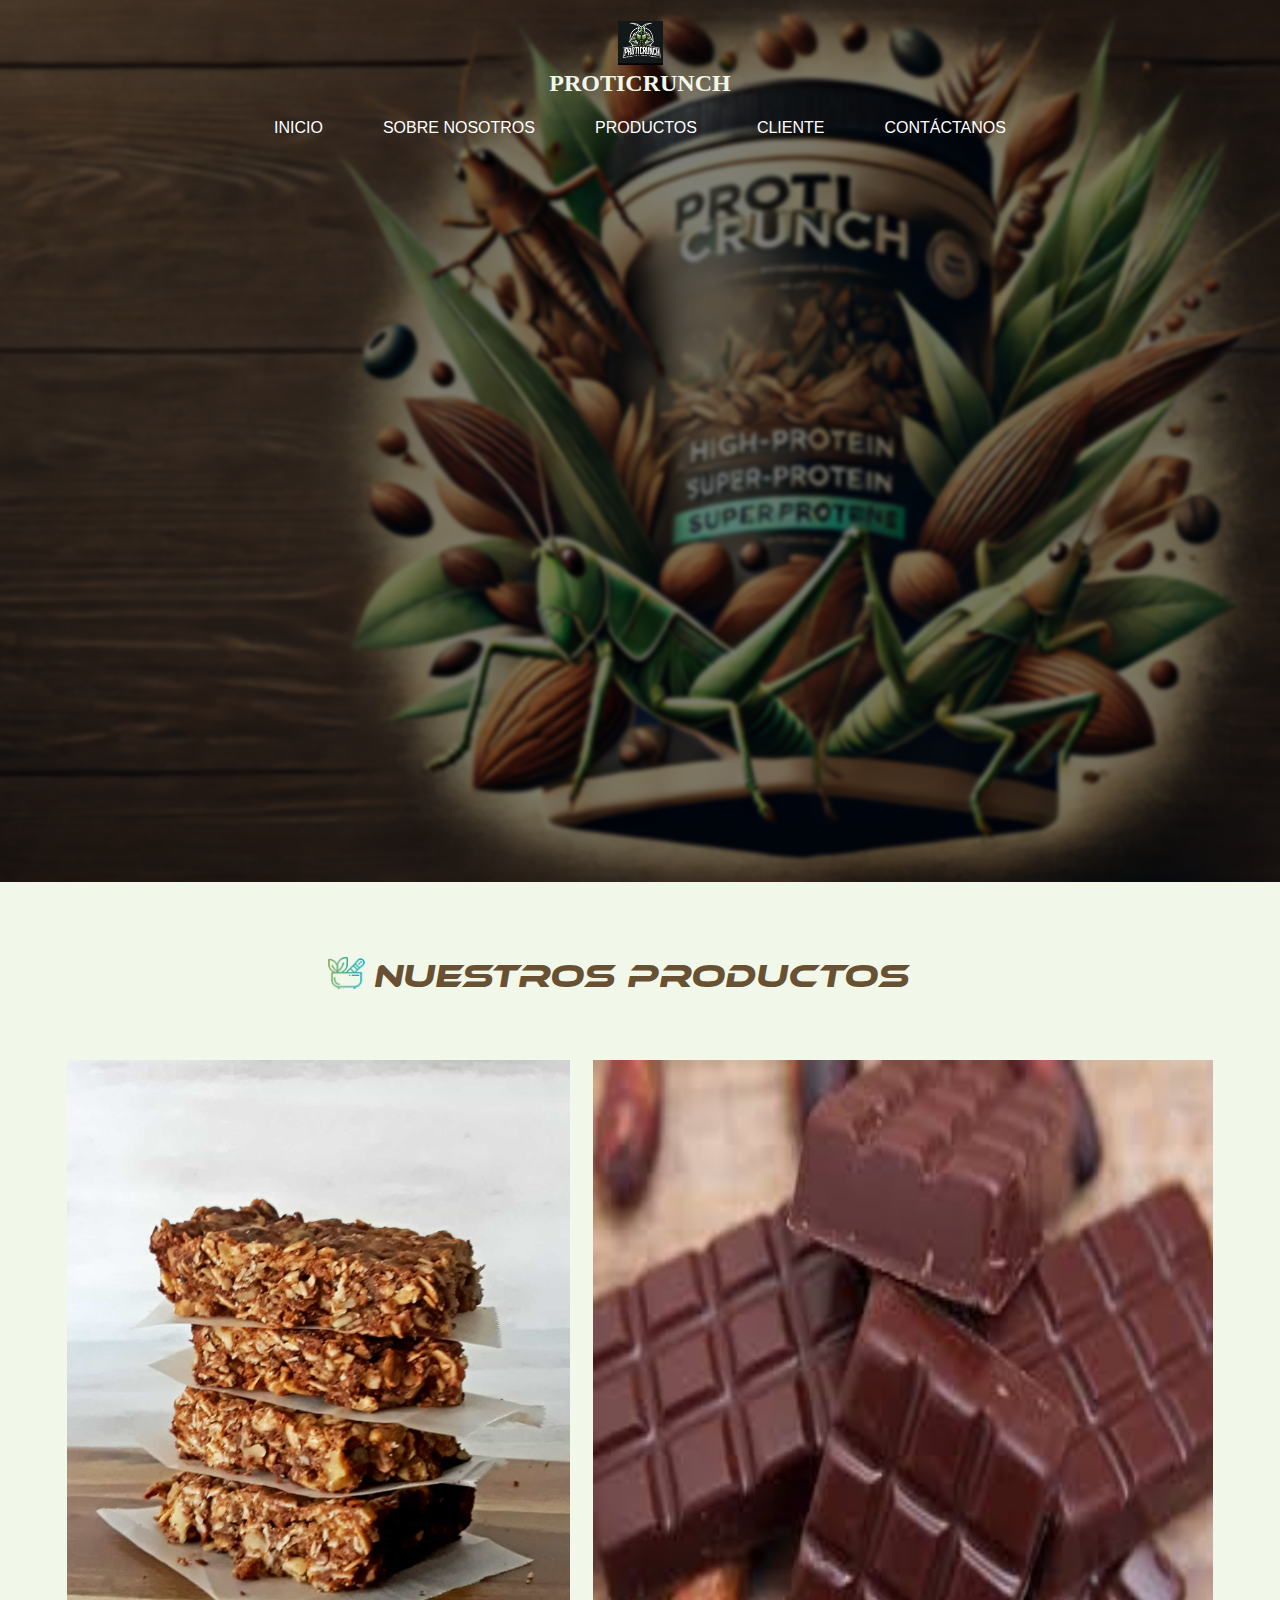
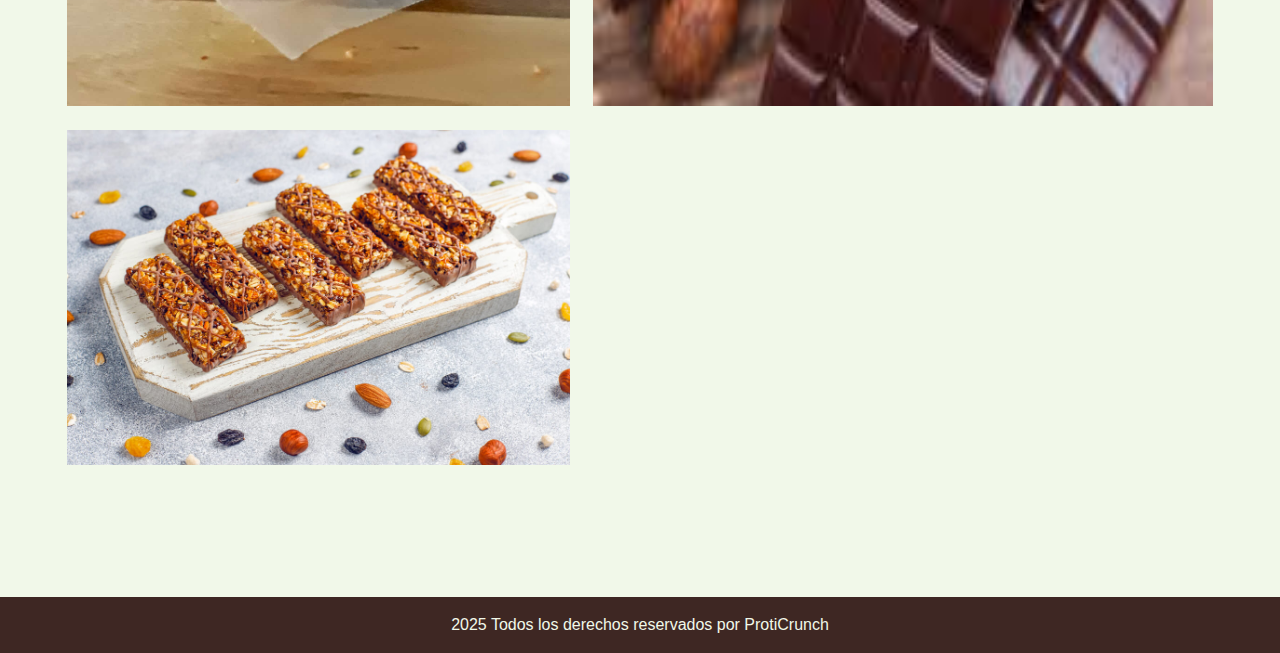
<file: product.html>
<!DOCTYPE html>
<html>

<head>
  <meta charset="utf-8" />
  <meta http-equiv="X-UA-Compatible" content="IE=edge" />
  <meta name="viewport" content="width=device-width, initial-scale=1, shrink-to-fit=no" />
  <meta name="keywords" content="barras nutritivas, proteínas, alimentación saludable" />
  <meta name="description" content="Descubre nuestras barras nutritivas hechas a base de chapulines, un superalimento rico en proteínas, sustentable y delicioso." />
  <meta name="author" content="ProtriCrunch" />
  <title>ProtiCrunch</title>

  <link rel="stylesheet" type="text/css" href="https://cdnjs.cloudflare.com/ajax/libs/OwlCarousel2/2.1.3/assets/owl.carousel.min.css" />
  <link rel="stylesheet" type="text/css" href="css/bootstrap.css" />
  <link rel="stylesheet" href="css/style.css" />
  <link rel="stylesheet" href="css/responsive.css" />
</head>

<body>
  <div class="hero_area">
    <header class="header_section">
      <div class="container-fluid">
        <nav class="navbar navbar-expand-lg custom_nav-container pt-3">
          <a class="navbar-brand" href="index.html">
            <img src="images/proti.jpg" alt="Logo ProtriCrunch" />
            <span>ProtiCrunch</span>
          </a>
          <button class="navbar-toggler" type="button" data-toggle="collapse" data-target="#navbarSupportedContent" aria-controls="navbarSupportedContent" aria-expanded="false" aria-label="Toggle navigation">
            <span class="navbar-toggler-icon"></span>
          </button>
          <div class="collapse navbar-collapse" id="navbarSupportedContent">
            <ul class="navbar-nav ml-auto">
              <li class="nav-item active"><a class="nav-link" href="index.html">Inicio</a></li>
              <li class="nav-item"><a class="nav-link" href="about.html">Sobre Nosotros</a></li>
              <li class="nav-item"><a class="nav-link" href="product.html">Productos</a></li>
              <li class="nav-item"><a class="nav-link" href="client.html">Cliente</a></li>
              <li class="nav-item"><a class="nav-link" href="contact.html">Contáctanos</a></li>
            </ul>
          </div>
        </nav>
      </div>
    </header>
  </div>

  <section class="product_section layout_padding">
    <div class="d-flex justify-content-center">
      <h2 class="custom_heading" style="color: rgb(104, 81, 51);">Nuestros Productos</h2>
    </div>
    <div class="container layout_padding2">
      <div class="img-box box-1">
        <img src="images/barritas-de-cereal-sin-azucar.jpg" alt="Barritas sin azúcar">
      </div>
      <div class="img-box box-2">
        <img src="images/CHOCO.jpeg" alt="Barritas de chocolate">
      </div>
      <div class="img-box box-3">
        <img src="images/PROTE.jpg" alt="Barritas proteicas">
      </div>
    </div>
    <div class="d-flex justify-content-center">

    </div>
  </section>

  <footer class="container-fluid footer_section text-center py-3">
    <p> 2025 Todos los derechos reservados por ProtiCrunch</p>
  </footer>

  <script src="js/jquery-3.4.1.min.js"></script>
  <script src="js/bootstrap.js"></script>
</body>

</html>
</file>
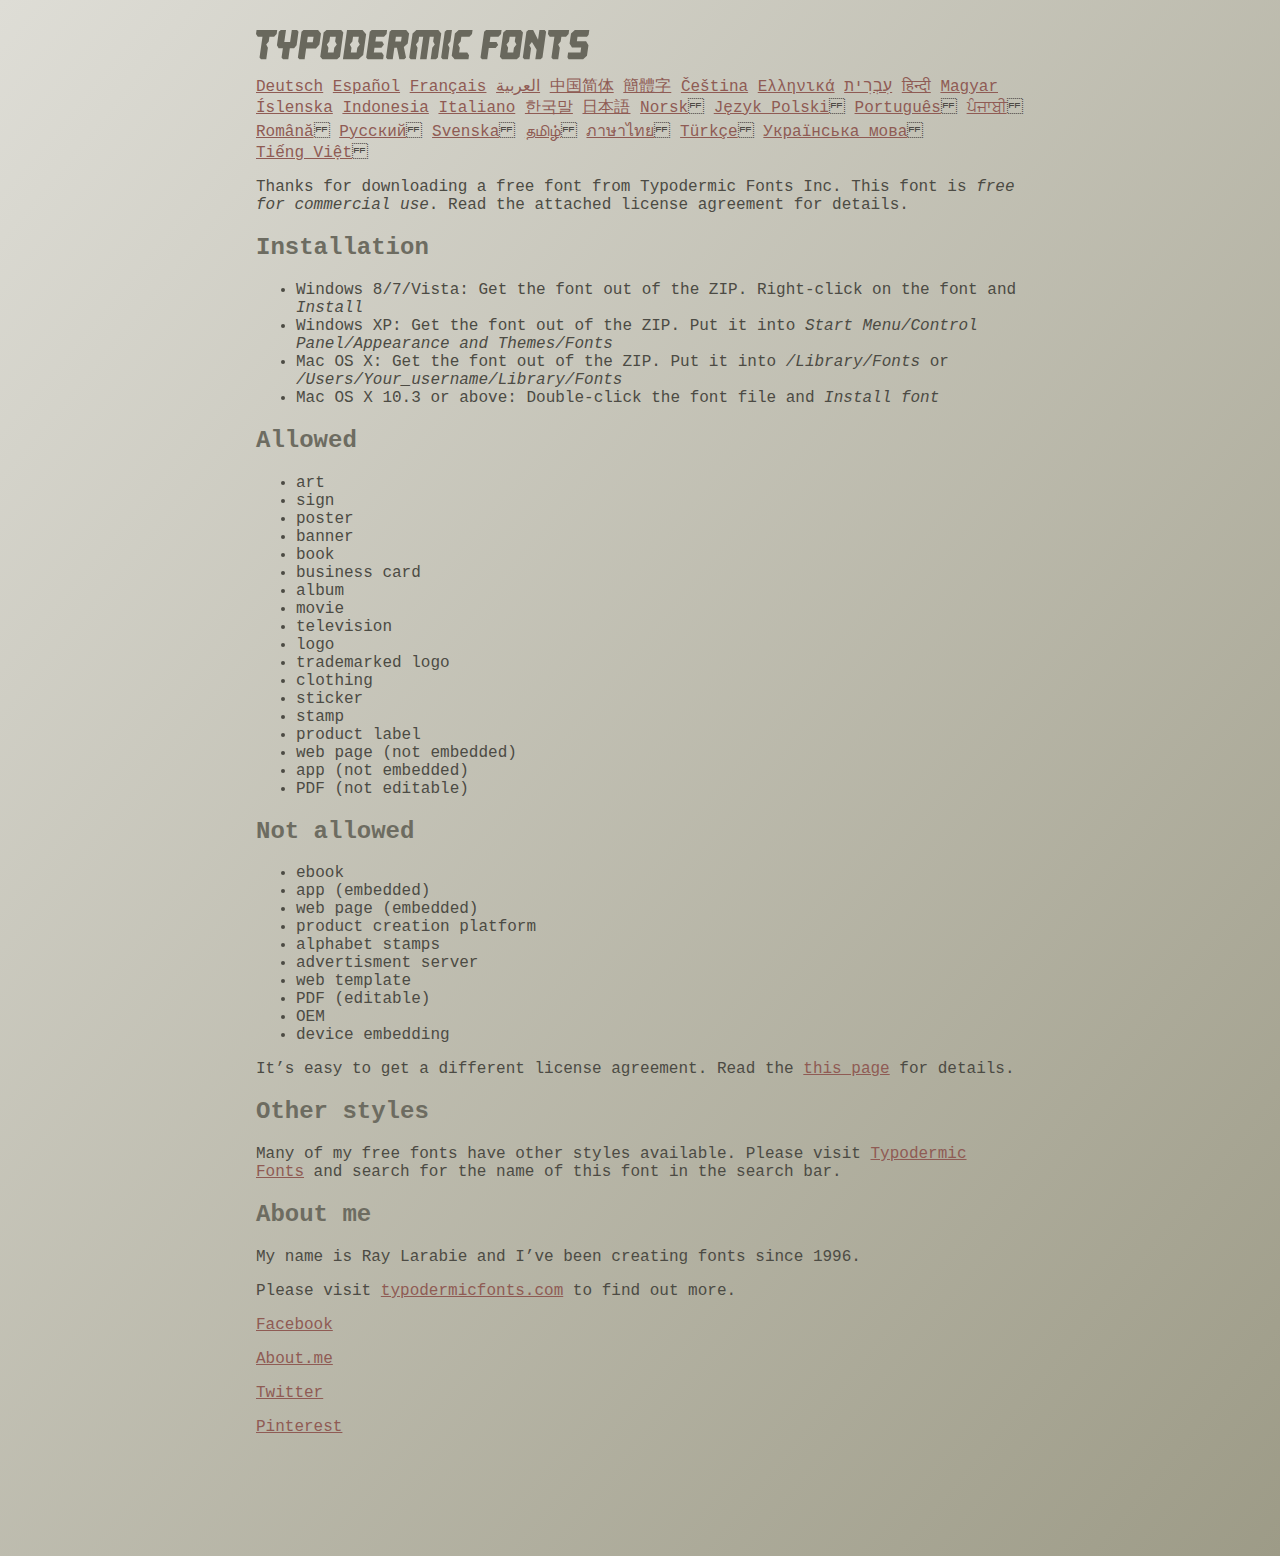
<file: fonts/ethnocentric/read-this.html>
<head>
<meta http-equiv="Content-Type" content="text/html; charset=utf-8">
<title>Typodermic Fonts Inc. Freeware Font instructions 2014</title>
<style type="text/css">
body {
	margin:30px 20% 120px 20%;
	padding:0px;
	font-family:Consolas, Courier, sans-serif;
	color:#4c4b44;
	background-color:#c2c1b3;

/* IE10 Consumer Preview */ 
background-image: -ms-linear-gradient(top left, #DEDDD6 0%, #9D9B87 100%);

/* Mozilla Firefox */ 
background-image: -moz-linear-gradient(top left, #DEDDD6 0%, #9D9B87 100%);

/* Opera */ 
background-image: -o-linear-gradient(top left, #DEDDD6 0%, #9D9B87 100%);

/* Webkit (Safari/Chrome 10) */ 
background-image: -webkit-gradient(linear, left top, right bottom, color-stop(0, #DEDDD6), color-stop(1, #9D9B87));

/* Webkit (Chrome 11+) */ 
background-image: -webkit-linear-gradient(top left, #DEDDD6 0%, #9D9B87 100%);

/* W3C Markup, IE10 Release Preview */ 
background-image: linear-gradient(to bottom right, #DEDDD6 0%, #9D9B87 100%);

	}
h2 {color:#6d6c61;}
a {color:#8f5b54;}
a:hover {color:#ffffff; background-color:#9a998c;}
</style>
</head>

<body>

<svg width="350px" height="30px">
	<path fill="#69685D" d="M0,4.006L0.554,0h20.674l-0.553,4.006l-2.559,2.772h-4.688l-0.682,4.816l-2.515,3.026l1.663,3.07
		l-1.62,11.594H4.987l-1.448-1.79l2.94-20.716H1.791L0,4.006z"/>
	<path fill="#69685D" d="M35.8,0h5.285l1.408,1.791l-1.876,13.343l-2.515,3.111h-4.264l-1.534,11.04h-5.286l-1.449-1.79l1.322-9.25
		h-4.263l-1.705-3.111l1.875-13.343L24.76,0h5.242l-1.706,12.064h5.799L35.8,0z"/>
	<path fill="#69685D" d="M62.09,0l2.899,3.453L63.412,14.58l-3.496,3.962h-9.805l-1.491,10.742h-5.244l-1.493-1.79l3.625-25.704
		L47.469,0H62.09z M50.965,12.362h5.797l0.81-5.583h-5.799L50.965,12.362z"/>
	<path fill="#69685D" d="M64.256,26.642l3.367-24.041L70.523,0h14.664l2.132,2.601l-3.368,24.041l-2.856,2.643H66.431L64.256,26.642
		z M73.335,11.595l-2.514,3.026l1.663,3.07l-0.683,4.816H77.6l0.68-4.816l2.516-3.07l-1.663-3.026l0.681-4.816h-5.796L73.335,11.595
		z"/>
	<path fill="#69685D" d="M86.926,29.285L91.017,0h15.518l3.581,4.307l-2.899,20.673l-4.774,4.305H86.926z M96.345,11.595
		l-2.515,3.026l1.664,3.07l-0.683,4.816h5.798l0.681-4.816l2.516-3.07l-1.663-3.026l0.681-4.816h-5.796L96.345,11.595z"/>
	<path fill="#69685D" d="M127.114,29.285h-15.473l-1.492-1.79l3.624-25.704L115.731,0h15.389l-0.554,4.006l-2.557,2.772h-7.971
		l-0.684,4.816h6.906l1.662,3.026l-2.515,3.111h-6.905l-0.683,4.775h8.057l1.791,2.771L127.114,29.285z"/>
	<path fill="#69685D" d="M150.21,0l2.898,3.453l-1.405,9.977l-3.881,3.452l2.217,10.613l-1.748,1.79h-4.944l-2.387-11.553h-2.6
		l-1.622,11.553h-5.241l-1.493-1.79l3.624-25.704L135.588,0H150.21z M145.691,6.779h-5.796l-0.683,4.816h5.799L145.691,6.779z"/>
	<path fill="#69685D" d="M159.92,29.285h-5.242l-1.492-1.79l3.41-24.042L160.432,0h21.911l2.897,3.453l-3.409,24.042l-1.876,1.79
		h-5.284l1.617-11.594l2.517-3.07l-1.662-3.026l0.681-4.816h-4.092l-3.154,22.506h-6.522l3.155-22.506h-4.134l-0.683,4.816
		l-2.515,3.026l1.663,3.07L159.92,29.285z"/>
	<path fill="#69685D" d="M191.879,29.285h-5.244l-1.492-1.79l3.624-25.704L190.728,0h5.242l-1.619,11.595l-2.516,3.026l1.663,3.07
		L191.879,29.285z"/>
	<path fill="#69685D" d="M213.018,25.279l-0.554,4.006h-13.854l-2.899-3.494l3.156-22.338L202.702,0h13.854l-0.555,4.006
		l-2.558,2.772h-8.1l-0.683,4.816l-2.515,3.026l1.663,3.07l-0.683,4.816h8.1L213.018,25.279z"/>
	<path fill="#69685D" d="M226.007,29.285l-1.492-1.79l3.624-25.704L230.1,0h15.473l-0.554,4.006l-2.557,2.772h-8.058l-0.724,5.115
		h6.818l1.664,3.07l-2.557,3.11h-6.82l-1.535,11.211H226.007z"/>
	<path fill="#69685D" d="M243.903,26.642l3.368-24.041L250.17,0h14.663l2.131,2.601l-3.367,24.041l-2.855,2.643h-14.664
		L243.903,26.642z M252.983,11.595l-2.516,3.026l1.662,3.07l-0.681,4.816h5.796l0.684-4.816l2.515-3.07l-1.664-3.026l0.684-4.816
		h-5.798L252.983,11.595z"/>
	<path fill="#69685D" d="M280.639,19.822l-4.731-7.758l-2.516,3.069l1.662,3.069l-1.533,11.082h-5.244l-1.493-1.79l3.626-25.704
		L272.37,0h4.773l4.902,9.677L283.41,0h5.285l1.407,1.791l-3.623,25.704l-1.877,1.79h-5.285L280.639,19.822z"/>
	<path fill="#69685D" d="M291.926,4.006L292.48,0h20.674l-0.554,4.006l-2.557,2.772h-4.691l-0.681,4.816l-2.516,3.026l1.664,3.07
		l-1.621,11.594h-5.285l-1.451-1.79l2.942-20.716h-4.689L291.926,4.006z"/>
	<path fill="#69685D" d="M325.168,17.478h-9.209l-2.387-3.923l1.45-10.102L318.857,0h14.452l-0.682,4.86l-1.621,1.918h-9.506
		l-0.64,4.561h9.208l2.388,3.878l-1.493,10.572l-3.836,3.494h-14.579l-1.107-1.917l0.682-4.86h12.362L325.168,17.478z"/>
</svg>

<br>

<p translate="no">

<a href="http://translate.google.com/translate?hl=en&sl=en&tl=de&u=http://typodermicfonts.com/wp-content/uploads/2014/02/read-this.html&sandbox=0&usg=ALkJrhivq6___mill12Uw6fPvMWyJxstkw">Deutsch</a>

<a href="http://translate.google.com/translate?hl=en&sl=en&tl=es&u=http://typodermicfonts.com/wp-content/uploads/2014/02/read-this.html&sandbox=0&usg=ALkJrhjAt3cpinDeMTX6Ro8UcZFqaE8K5Q">Español</a>

<a href="http://translate.google.com/translate?hl=en&sl=en&tl=fr&u=http://typodermicfonts.com/wp-content/uploads/2014/02/read-this.html&sandbox=0&usg=ALkJrhjObLPhFyyhwigF-dBoOZ3eXYdDsw">Français</a>

<a href="http://translate.google.com/translate?hl=en&sl=en&tl=ar&u=http://typodermicfonts.com/wp-content/uploads/2014/02/read-this.html&sandbox=0&usg=ALkJrhg2hs-st3zodt-AjmoeuPHfyJsTEg">العربية</a>

<a href="http://translate.google.com/translate?hl=en&sl=en&tl=zh-CN&u=http://typodermicfonts.com/wp-content/uploads/2014/02/read-this.html&sandbox=0&usg=ALkJrhiilVnjG1Ks0DN7UyRqbKExhxAT-Q">中国简体</a>

<a href="http://translate.google.com/translate?hl=en&sl=en&tl=zh-TW&u=http://typodermicfonts.com/wp-content/uploads/2014/02/read-this.html&sandbox=0&usg=ALkJrhiSCPRAYToARlHI4kxIK9eCIFKQhw">簡體字</a>

<a href="http://translate.google.com/translate?hl=en&sl=en&tl=cs&u=http://typodermicfonts.com/wp-content/uploads/2014/02/read-this.html&sandbox=0&usg=ALkJrhj3z2HOOmCXLT-ApYW2SCeBvTGvTA">Čeština</a>

<a href="http://translate.google.com/translate?hl=en&sl=en&tl=el&u=http://typodermicfonts.com/wp-content/uploads/2014/02/read-this.html&sandbox=0&usg=ALkJrhhoORG-43TvZ2NVrll3T0oyOZE0VA">Ελληνικά</a>

<a href="http://translate.google.com/translate?hl=en&sl=en&tl=iw&u=http://typodermicfonts.com/wp-content/uploads/2014/02/read-this.html&sandbox=0&usg=ALkJrhiP4kLXdDxVNuV6-9tHJ8Tbt-1xKw">עִבְרִית</a>

<a href="http://translate.google.com/translate?hl=en&sl=en&tl=hi&u=http://typodermicfonts.com/wp-content/uploads/2014/02/read-this.html&sandbox=0&usg=ALkJrhhJmUufReWrMTSaGKPPOqV7q5jpGQ">हिन्दी</a>

<a href="http://translate.google.com/translate?hl=en&sl=en&tl=hu&u=http://typodermicfonts.com/wp-content/uploads/2014/02/read-this.html&sandbox=0&usg=ALkJrhgfcL_UwP3jkr6Vvq35rkhETFuTug">Magyar</a>

<a href="http://translate.google.com/translate?hl=en&sl=en&tl=is&u=http://typodermicfonts.com/wp-content/uploads/2014/02/read-this.html&sandbox=0&usg=ALkJrhjpK9lELyRP50Vv3RNgqCJDb6d-GQ">Íslenska</a>

<a href="http://translate.google.com/translate?hl=en&sl=en&tl=id&u=http://typodermicfonts.com/wp-content/uploads/2014/02/read-this.html&sandbox=0&usg=ALkJrhiExV3gmyXBUVqcwNiGiUWQSRrgIQ">Indonesia</a>

<a href="http://translate.google.com/translate?hl=en&sl=en&tl=it&u=http://typodermicfonts.com/wp-content/uploads/2014/02/read-this.html&sandbox=0&usg=ALkJrhgMr2_uulaLYRSFz8C34rtcbN6XEg">Italiano</a>

<a href="http://translate.google.com/translate?hl=en&sl=en&tl=ko&u=http://typodermicfonts.com/wp-content/uploads/2014/02/read-this.html&sandbox=0&usg=ALkJrhhl_nNXiOMIiBERq879UXH1XYfZGw">한국말</a>

<a href="http://translate.google.com/translate?hl=en&ie=UTF8&prev=_t&sl=en&tl=ja&u=http://typodermicfonts.com/wp-content/uploads/2014/02/read-this.html&sandbox=0&usg=ALkJrhi2FvSFgSUub72-Sq2moIRAosCiLA">日本語</a>

<a href="http://translate.google.com/translate?hl=en&sl=en&tl=no&u=http://typodermicfonts.com/wp-content/uploads/2014/02/read-this.html&sandbox=0&usg=ALkJrhhnf9AGd5hfxwA04e1w-tfYPha1ww">Norsk</a>
<a href="http://translate.google.com/translate?hl=en&sl=en&tl=pl&u=http://typodermicfonts.com/wp-content/uploads/2014/02/read-this.html&sandbox=0&usg=ALkJrhjZTe5eJRrZffLe0zgqEHPrMb8pOQ">Język&nbsp;Polski</a>
<a href="http://translate.google.com/translate?hl=en&sl=en&tl=pt-BR&u=http://typodermicfonts.com/wp-content/uploads/2014/02/read-this.html&sandbox=0&usg=ALkJrhg-zp3i6AcZCv02ONjZ5YvkcCFDBw">Português</a>
<a href="http://translate.google.com/translate?hl=en&sl=en&tl=pa&u=http://typodermicfonts.com/wp-content/uploads/2014/02/read-this.html&sandbox=0&usg=ALkJrhhPEMoYvW59_DJT7y6fxgG2IMh23A">ਪੰਜਾਬੀ</a>
<a href="http://translate.google.com/translate?hl=en&sl=en&tl=ro&u=http://typodermicfonts.com/wp-content/uploads/2014/02/read-this.html&sandbox=0&usg=ALkJrhgD0R8zxuQQh-YmFpQTJdvjhAYm2A">Română</a>
<a href="http://translate.google.com/translate?hl=en&sl=en&tl=ru&u=http://typodermicfonts.com/wp-content/uploads/2014/02/read-this.html&sandbox=0&usg=ALkJrhgI6c7Pd-FCcipT4xc2NPTefj5JJg">Русский</a>
<a href="http://translate.google.com/translate?hl=en&sl=en&tl=sv&u=http://typodermicfonts.com/wp-content/uploads/2014/02/read-this.html&sandbox=0&usg=ALkJrhhA8gW_-rjCbZQ5TK46zFMB3_StEQ">Svenska</a>
<a href="http://translate.google.com/translate?hl=en&sl=en&tl=ta&u=http://typodermicfonts.com/wp-content/uploads/2014/02/read-this.html&sandbox=0&usg=ALkJrhiwxxCEPzu3pHBXP-fbTZaOzYqe3g">தமிழ்</a>
<a href="http://translate.google.com/translate?hl=en&sl=en&tl=th&u=http://typodermicfonts.com/wp-content/uploads/2014/02/read-this.html&sandbox=0&usg=ALkJrhjP1N1DRUB1M81k5mi5KnRtt5C2-Q">ภาษาไทย</a>
<a href="http://translate.google.com/translate?hl=en&sl=en&tl=tr&u=http://typodermicfonts.com/wp-content/uploads/2014/02/read-this.html&sandbox=0&usg=ALkJrhiTYbD039OWznCcGyQnMy89_v-1gA">Türkçe</a>
<a href="http://translate.google.com/translate?hl=en&sl=en&tl=uk&u=http%3A%2F%2Ftypodermicfonts.com%2Fwp-content%2Fuploads%2F2014%2F02%2Fread-this.html">Українська&nbsp;мова</a>
<a href="http://translate.google.com/translate?hl=en&sl=en&tl=vi&u=http://typodermicfonts.com/wp-content/uploads/2014/02/read-this.html&sandbox=0&usg=ALkJrhirTQPOLCZognLpxOvJQT_158y07A">Tiếng&nbsp;Việt</a>
</p>


<p>Thanks for downloading a free font from <span translate="no">Typodermic Fonts Inc.</span> This font is <em>free for commercial use</em>. Read the attached license agreement for details.</p>


<h2>Installation</h2>

<ul>
<li>Windows 8/7/Vista: Get the font out of the ZIP. Right-click on the font and <em>Install</em>
<li>Windows XP: Get the font out of the ZIP. Put it into <cite translate="no">Start Menu/Control Panel/Appearance and Themes/Fonts</cite>
<li>Mac OS X: Get the font out of the ZIP. Put it into <cite translate="no">/Library/Fonts</cite> or <cite translate="no">/Users/Your_username/Library/Fonts</cite>
<li>Mac OS X 10.3 or above: Double-click the font file and <em>Install font</em>
</ul>


<h2>Allowed</h2>

<ul>
<li>art
<li>sign
<li>poster
<li>banner
<li>book
<li>business card
<li>album
<li>movie
<li>television
<li>logo
<li>trademarked logo
<li>clothing
<li>sticker
<li>stamp
<li>product label
<li>web page (not embedded)
<li>app (not embedded)
<li>PDF (not editable)
</ul>

<h2>Not allowed</h2>

<ul>
<li>ebook
<li>app (embedded)
<li>web page (embedded)
<li>product creation platform
<li>alphabet stamps
<li>advertisment server
<li>web template
<li>PDF (editable)
<li>OEM
<li>device embedding
</ul>

<p>It&rsquo;s easy to get a different license agreement. Read the <a href="http://typodermicfonts.com/custom/">this page</a> for details.</p>

<h2>Other styles</h2>

<p>Many of my free fonts have other styles available. Please visit <a href="http://typodermicfonts.com">Typodermic Fonts</a> and search for the name of this font in the search bar.</p>


<h2>About me</h2>

<p>My name is <span translate="no">Ray Larabie</span> and I&rsquo;ve been creating fonts since 1996.</p>

<p>Please visit <a href="http://typodermicfonts.com">typodermicfonts.com</a> to find out more.</p>

<p translate="no"><a href="https://www.facebook.com/pages/Typodermic-Fonts/7153899975">Facebook</a></p>
<p translate="no"><a href="http://about.me/raylarabie/#">About.me</a></p>
<p translate="no"><p><a href="https://twitter.com/typodermic">Twitter</a></p>
<p translate="no"><p><a href="http://www.pinterest.com/plywood747/">Pinterest</a></p>

</body>
</file>
<file: css/style.css>
@font-face {
  font-family: "Montserrat";
  src: url("../fonts/ethnocentric/montse rg.ttf") format("truetype");
  font-weight: 400;
}

@font-face {
  font-family: "Ethnocentric";
  src: url("../fonts/ethnocentric/ethnocentric rg it.ttf") format("truetype");
  font-weight: 400;
}

@font-face {
  font-family: "Montserrat";
  src: url("../fonts/montserrat/Montserrat-Regular.ttf") format("truetype");
  font-weight: 400;
}

@font-face {
  font-family: "Montserrat";
  src: url("../fonts/montserrat/Montserrat-Bold.ttf") format("truetype");
  font-weight: bold;
}

h1,
h2,
h3 {
  font-family: "Ethnocentric";
  color: #ffffff; /* Café oscuro para los títulos */
}

body {
  font-family: "Poppins", sans-serif;
  color: #2E7D32; /* Verde oscuro para el texto principal */
  background-color: #F1F8E9; /* Verde claro para el fondo */
}

.layout_padding {
  padding: 75px 0;
}

.layout_padding2 {
  padding: 45px 0;
}

.layout_padding2-top {
  padding-top: 45px;
}

.layout_padding2-bottom {
  padding-bottom: 45px;
}

.layout_padding-top {
  padding-top: 75px;
}

.layout_padding-bottom {
  padding-bottom: 75px;
}

.custom_heading {
  position: relative;
}

.custom_heading::before {
  position: absolute;
  content: "";
  left: -45px;
  width: 37px;
  height: 32px;
  background-image: url(../images/herbal.png);
  background-size: cover;
}

.hero_area {
  height: 98vh;
  position: relative;
  overflow: hidden;
}

.hero_area::before {
  content: "";
  position: absolute;
  top: 0;
  left: 0;
  width: 100%;
  height: 100%;
  background-image: url(../images/herooo.webp);
  background-size: cover;
  background-attachment: fixed;
  background-color: rgba(0, 0, 0, 0.5); 
  background-blend-mode: darken;
  filter: blur(2px); 
  transform: scale(1.1);
  z-index: -1;
}


.sub_page .hero_area {
  height: auto;
}

.hero_area.sub_pages {
  height: auto;
}

.header_section .container-fluid {
  padding-right: 25px;
  padding-left: 25px;
}

.header_section .nav_container {
  margin: 0 auto;
}

.custom_nav-container.navbar-expand-lg .navbar-nav .nav-link {
  padding: 10px 30px;
  color: #ffffff; /* Verde oscuro para los enlaces */
  text-align: center;
  text-transform: uppercase;
}

a,
a:hover,
a:focus {
  text-decoration: none;
}

a:hover,
a:focus {
  color: #3E2723; 
}

.btn,
.btn:focus {
  outline: none !important;
  -webkit-box-shadow: none;
          box-shadow: none;
}

.navbar-brand,
.navbar-brand:hover {
  text-transform: uppercase;
  font-weight: bold;
  font-size: 24px;
  color: #F1F8E9;
}

.custom_nav-container .nav_search-btn {
  background-image: url(../images/search-icon.png);
  background-size: 22px;
  background-repeat: no-repeat;
  background-position-y: 7px;
  width: 35px;
  height: 35px;
  padding: 0;
  border: none;
}

.navbar-brand {
  display: -webkit-box;
  display: -ms-flexbox;
  display: flex;
  -webkit-box-align: center;
      -ms-flex-align: center;
          align-items: center;
  -webkit-box-orient: vertical;
  -webkit-box-direction: normal;
      -ms-flex-direction: column;
          flex-direction: column;
  align-items: center;
  margin-right: 0;
}

.navbar-brand img {
  width: 45px;
}

.navbar-brand span {
  font-size: 24px;
  font-weight: 700;
  color: #F1F8E9; 
  font-family: " montserrat";
}

.custom_nav-container {
  z-index: 99999;
  padding: 15px 0;
  -webkit-box-orient: vertical;
  -webkit-box-direction: normal;
      -ms-flex-direction: column;
          flex-direction: column;
  -webkit-box-align: center;
      -ms-flex-align: center;
          align-items: center;
}

.custom_nav-container .navbar-toggler {
  outline: none;
}

.custom_nav-container .navbar-toggler .navbar-toggler-icon {
  background-image: url(../images/menu.png);
  background-size: 35px;
}

/*end header section*/
.hero_section {
  text-align: center;
  color: #F1F8E9; /* Verde claro para el texto en el héroe */
  display: -webkit-box;
  display: -ms-flexbox;
  display: flex;
  -webkit-box-orient: vertical;
  -webkit-box-direction: normal;
      -ms-flex-direction: column;
          flex-direction: column;
  -webkit-box-pack: center;
      -ms-flex-pack: center;
          justify-content: center;
  height: 75%;
}

.hero_section h1 {
  font-size: 85px;
  display: -webkit-box;
  display: -ms-flexbox;
  display: flex;
  -webkit-box-pack: justify;
      -ms-flex-pack: justify;
          justify-content: space-between;
  width: 85%;
  margin: 0 auto;
}

.hero_section .hero_btn-box a {
  display: inline-block;
  padding: 12px 55px;
  background-color: transparent;
  border: 1.5px solid #F1F8E9; /* Verde claro para el borde del botón */
  color: #F1F8E9; /* Verde claro para el texto del botón */
  margin-top: 55px;
  text-transform: uppercase;
}

.hero_section .hero_btn-box a:hover {
  background-color: #3E2723; /* Café oscuro al pasar el ratón */
  color: #F1F8E9; /* Verde claro para el texto del botón */
}
.sub_page .about_section .about_container {
  margin-top: 0;
}

.about_section .about_container {
  width: 85%;
  margin: 0 auto;
  padding: 75px 45px;
  background-image: url(../images/sobre.png);
  background-size: contain;
  background-color: #DCE775; /* Verde claro para el fondo */
  background-position: right;
  background-repeat: no-repeat;
  box-shadow: 2px 2px 8px rgba(0, 0, 0, 0.2); /* Suaviza la sombra */
  position: relative;
  border-radius: 10px; /* Redondea ligeramente los bordes */
}

.about_section .about_container::before {
  content: "";
  position: absolute;
  top: 0;
  left: 0;
  right: 0;
  bottom: 0;
  background-color: rgba(0, 0, 0, 0.3); /* Ajusta la opacidad para mejor contraste */
  z-index: 1;
}

.about_section .about_container .container {
  position: relative;
  z-index: 2;
  display: flex;
  justify-content: space-between;
  flex-wrap: wrap;
}

.about_section .about_container .container > div {
  width: 48%;
}

.about_section .detail a {
  display: inline-block;
  padding: 12px 30px;
  background-color: transparent;
  border: 2px solid #3E2723; /* Café oscuro para el borde del botón */
  color: #3E2723; /* Café oscuro para el texto del botón */
  margin-top: 20px;
  transition: all 0.3s ease-in-out;
  font-weight: bold;
}

.about_section .detail a:hover {
  background-color: #3E2723; /* Café oscuro al pasar el ratón */
  color: #F1F8E9; /* Verde claro para el texto del botón */
}

.about_section .detail-2 {
  display: flex;
  flex-direction: column;
  justify-content: flex-end;
}


@media screen and (max-width: 992px) {
  .about_section .about_container {
    padding: 50px 30px;
  }

  .about_section .about_container .container {
    flex-direction: column;
    align-items: center;
  }

  .about_section .about_container .container > div {
    width: 100%;
    text-align: center;
  }

  .about_section .detail a {
    width: 100%;
    text-align: center;
  }
}

.product_section .container {
  background-color: transparent;
  display: -webkit-box;
  display: -ms-flexbox;
  display: flex;
  -ms-flex-wrap: wrap;
      flex-wrap: wrap;
}

.product_section .img-box {
  margin: 1%;
  display: -webkit-box;
  display: -ms-flexbox;
  display: flex;
  border-radius: 5px;
}

.product_section .img-box img {
  width: 100%;
}

.product_section .img-box.box-1, .product_section .img-box.box-3 {
  width: 43%;
}

.product_section .img-box.box-2, .product_section .img-box.box-4 {
  width: 53%;
}

.product_section a {
  display: inline-block;
  padding: 14px 35px;
  background-color: transparent;
  border: 1.5px solid #000000; /* Café oscuro para el borde del botón */
  color: #3E2723; /* Café oscuro para el texto del botón */
}

.product_section a:hover {
  background-color: #3E2723; /* Café oscuro al pasar el ratón */
  color: #F1F8E9; /* Verde claro para el texto del botón */
}

.why_section .why_container .img_box {
  width: 85%;
  margin: 0 auto;
}

.why_section .why_container .img_box img {
  width: 100%;
}

.why_section a {
  display: inline-block;
  padding: 14px 35px;
  background-color: transparent;
  border: 1.5px solid #3E2723; /* Café oscuro para el borde del botón */
  color: #3E2723; /* Café oscuro para el texto del botón */
}

.why_section a:hover {
  background-color: #3E2723; /* Café oscuro al pasar el ratón */
  color: #F1F8E9; /* Verde claro para el texto del botón */
}

.contact_section {
  color: #F1F8E9; /* Verde claro para el texto */
  background: url(../images/contacto.jpg);
  background-color: rgba(0, 0, 0, 0.7); /* Añade un overlay más oscuro */
  background-blend-mode: darken;
  background-size: cover;
  background-repeat: no-repeat;
  background-attachment: fixed;
}

.contact_section h2::before {
  background-image: url(../images/whatsapp.png);
}

.contact_section input {
  width: 100%;
  border: 0;
  height: 50px;
  border-radius: 30px;
  margin: 20px 0;
  padding-left: 25px;
  background-color: #F1F8E9; /* Verde claro para el fondo del input */
  outline: none;
  color: #3E2723; /* Café oscuro para el texto del input */
}

.contact_section input::-webkit-input-placeholder {
  color: #3E2723; /* Café oscuro para el placeholder */
}

.contact_section input:-ms-input-placeholder {
  color: #3E2723; /* Café oscuro para el placeholder */
}

.contact_section input::-ms-input-placeholder {
  color: #3E2723; /* Café oscuro para el placeholder */
}

.contact_section input::placeholder {
  color: #3E2723; /* Café oscuro para el placeholder */
}

.contact_section input.message-box {
  height: 150px;
}

.contact_section button {
  background-color: #3E2723; /* Café oscuro para el fondo del botón */
  padding: 15px 55px;
  outline: none;
  border: none;
  border-radius: 30px;
  border: 1px solid #F1F8E9; /* Verde claro para el borde del botón */
  color: #F1F8E9; /* Verde claro para el texto del botón */
  font-weight: bold;
}

.contact_section button:hover {
  color: #3E2723; /* Café oscuro al pasar el ratón */
  background-color: #F1F8E9; /* Verde claro al pasar el ratón */
}

.client_section .client_container {
  width: 90%;
  margin: 0 auto;
  display: -webkit-box;
  display: -ms-flexbox;
  display: flex;
  -webkit-box-align: center;
      -ms-flex-align: center;
          align-items: center;
}

.client_section .img_box {
  display: -webkit-box;
  display: -ms-flexbox;
  display: flex;
  -webkit-box-align: center;
      -ms-flex-align: center;
          align-items: center;
  -webkit-box-pack: center;
      -ms-flex-pack: center;
          justify-content: center;
  min-width: 225px;
  min-height: 225px;
  border-radius: 100%;
  background: -webkit-gradient(linear, left top, right top, from(#8BC34A), to(#689F38)); /* Verde para el gradiente */
  background: linear-gradient(to right, #8BC34A, #689F38); /* Verde para el gradiente */
  margin-right: 15px;
}

.client_section .img_box img {
  width: 75%;
}

.client_section .detail_box {
  padding: 25px;
  background: -webkit-gradient(linear, left top, left bottom, from(#8BC34A), to(#689F38)); /* Verde para el gradiente */
  background: linear-gradient(to bottom, #8BC34A, #689F38); /* Verde para el gradiente */
  color: #F1F8E9; /* Verde claro para el texto */
  display: -webkit-box;
  display: -ms-flexbox;
  display: flex;
  -webkit-box-align: center;
      -ms-flex-align: center;
          align-items: center;
}

.client_section .detail_box h5 {
  font-weight: bold;
  display: -webkit-box;
  display: -ms-flexbox;
  display: flex;
  -webkit-box-orient: vertical;
  -webkit-box-direction: normal;
      -ms-flex-direction: column;
          flex-direction: column;
  -webkit-box-align: center;
      -ms-flex-align: center;
          align-items: center;
  margin-right: 35px;
}

.client_section .carousel-indicators {
  -webkit-box-pack: end;
      -ms-flex-pack: end;
          justify-content: flex-end;
  width: 90%;
  margin: 0 auto;
  bottom: 30px;
}

.client_section .carousel-indicators li {
  background-color: #3E2723; /* Café oscuro para los indicadores */
  margin: 0;
  height: 15px;
  width: 35px;
  opacity: 1;
}

.client_section .carousel-indicators li.active {
  background-color: #4E342E; /* Café más oscuro para el indicador activo */
}

.info_section {
  background-image: url(../images/infoo.jpeg);
  background-color: rgba(0, 0, 0, 0.5); /* Añade un overlay más oscuro */
  backdrop-filter: blur(5px); /* Añade un efecto de desenfoque */
  background-blend-mode: darken;
  background-size: cover;
  background-attachment: fixed;
}

.info_section .logo-box {
  width: 200px;
  margin: 0 auto 75px auto;
}

.info_section .logo-box img {
  width: 100%;
}

.info_items {
  width: 65%;
  margin: 0 auto;
  display: -webkit-box;
  display: -ms-flexbox;
  display: flex;
  -webkit-box-orient: vertical;
  -webkit-box-direction: normal;
      -ms-flex-direction: column;
          flex-direction: column;
  -webkit-box-align: center;
      -ms-flex-align: center;
          align-items: center;
  -webkit-box-pack: justify;
      -ms-flex-pack: justify;
          justify-content: space-between;
}

.info_items .item {
  display: -webkit-box;
  display: -ms-flexbox;
  display: flex;
  -webkit-box-orient: vertical;
  -webkit-box-direction: normal;
      -ms-flex-direction: column;
          flex-direction: column;
  -webkit-box-align: center;
      -ms-flex-align: center;
          align-items: center;
  text-align: center;
  margin-bottom: 25px;
}

.info_items .item .img-box {
  width: 50px;
  border-radius: 100%;
  background-repeat: no-repeat;
  background-position: center;
  margin-bottom: 15px;
}

.info_items .item .img-box img {
  width: 100%;
}

.info_items .item .detail-box {
  margin-top: 10px;
  color: #F1F8E9; /* Verde claro para el texto */
}

.info_items {
  position: relative;
}

.info_items a {
  position: relative;
}

/* footer section*/
.footer_section {
  background-color: #3E2723; /* Café oscuro para el fondo del pie de página */
  padding: 20px;
  font-weight: 500;
}

.footer_section p {
  color: #F1F8E9; /* Verde claro para el texto del pie de página */
  margin: 0;
  text-align: center;
}

.footer_section a {
  color: #F1F8E9; /* Verde claro para los enlaces del pie de página */
}

/* end footer section*/
/*# sourceMappingURL=style.css.map */
</file>
<file: css/responsive.css>
@media (max-width: 1120px) {
    .hero_area {
        height: auto;
    }

    .hero_btn-box {
        margin-bottom: 150px;
    }


}

@media (max-width: 992px) {
    .custom_nav-container {
        flex-direction: row;
    }
}

@media (max-width: 768px) {
    .about_section .about_container .container {
        flex-direction: column;
    }

    .about_section .about_container {
        width: 90%;
    }

    .about_section .about_container .container>div {
        width: 95%;
    }

    .about_section .detail a {
        margin: 25px auto 35px auto;
    }

    .about_section .detail a {

        background-color: #000000;
        color: #ffffff;

    }

    .client_section .client_container {
        width: 100%;
    }

    .client_section .carousel-indicators {
        justify-content: center;
    }
}

@media (max-width: 576px) {
    .hero_section h1 {
        font-size: 58px;
    }

    .product_section .container {
        flex-direction: column;
        align-items: center;
    }

    .product_section .img-box.box-1,
    .product_section .img-box.box-3,
    .product_section .img-box.box-2,
    .product_section .img-box.box-4 {
        width: auto;
        margin: 15px 25px;

    }

    .client_section .client_container {
        flex-direction: column;
    }

    .client_section .img_box {
        margin-bottom: 25px;
    }

    .client_section .detail_box {
        flex-direction: column;
        text-align: center;
    }

    .client_section .detail_box h5 {
        flex-direction: row;
    }

}

@media (max-width: 480px) {
    .hero_section h1 {
        font-size: 36px;
    }
}

@media (max-width: 420px) {}

@media (max-width: 360px) {}

@media (min-width: 1200px) {
    .container {
        max-width: 1170px;
    }
}
</file>
